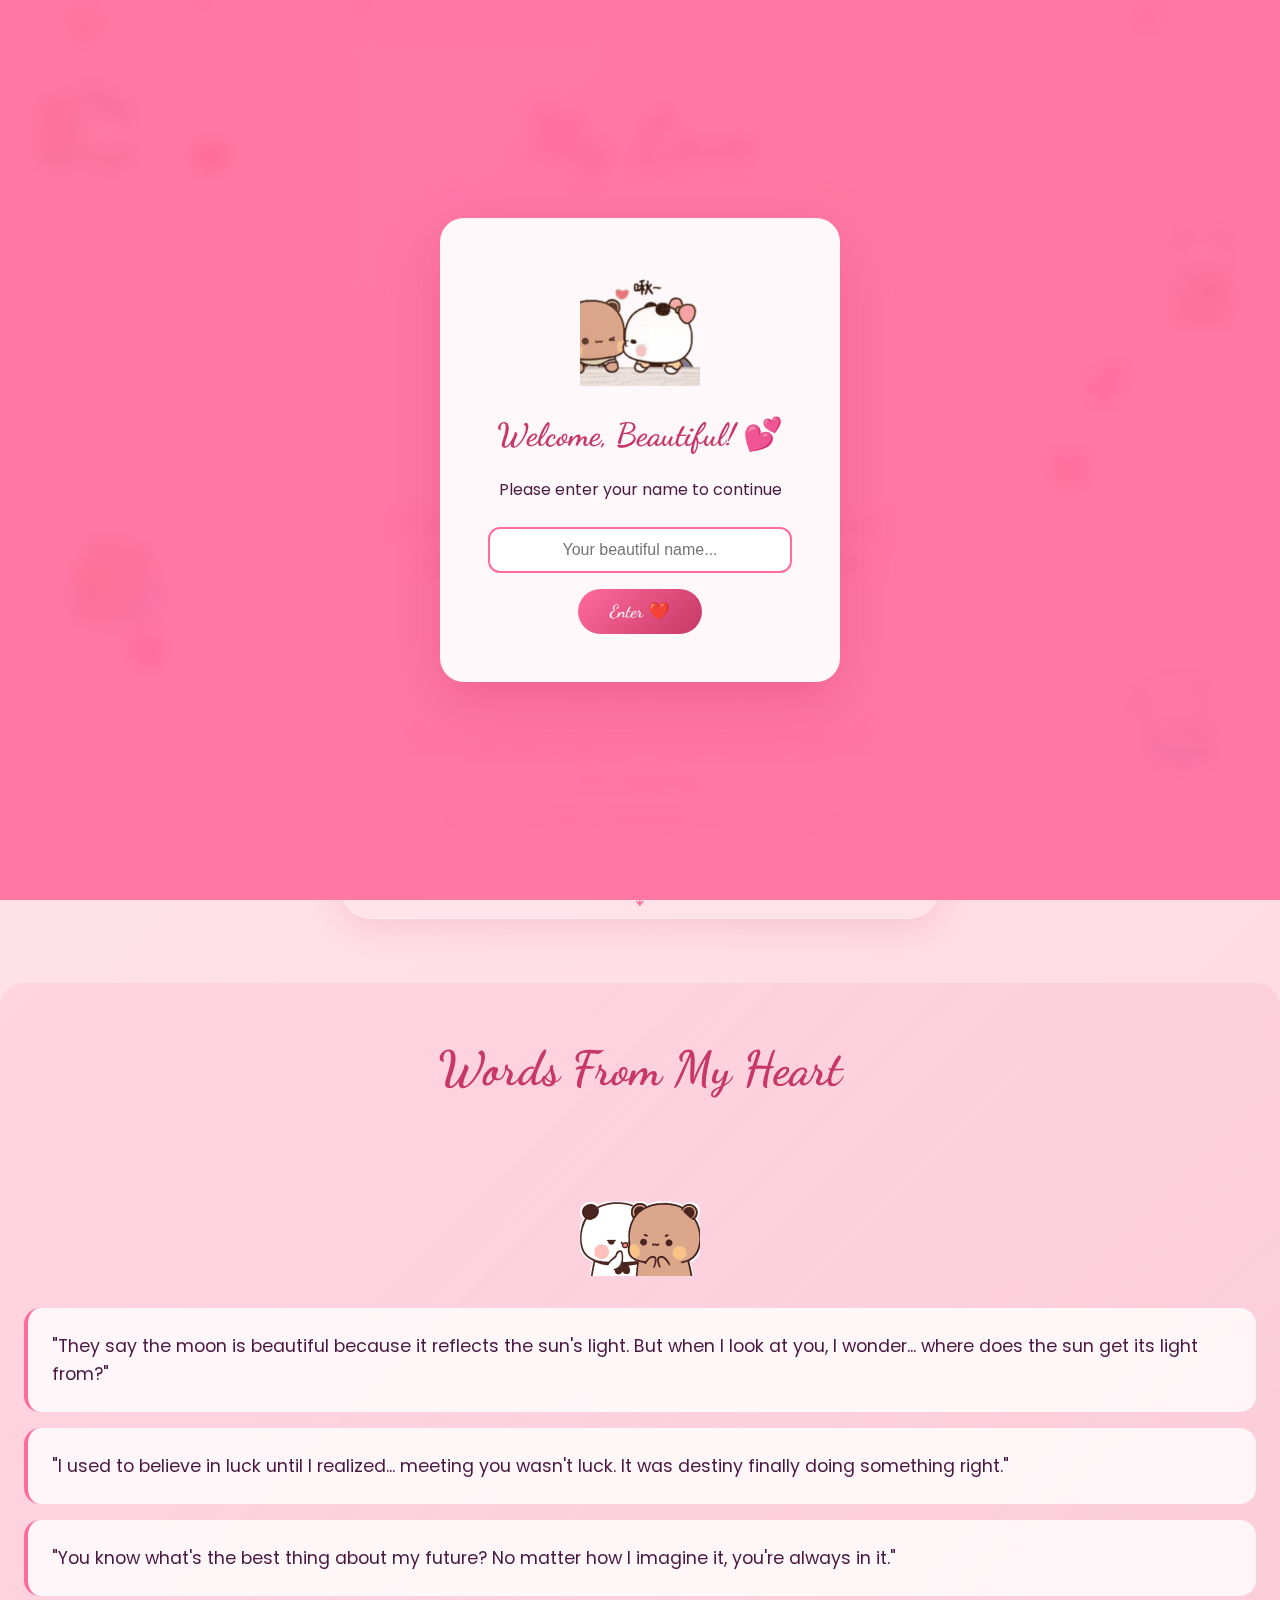
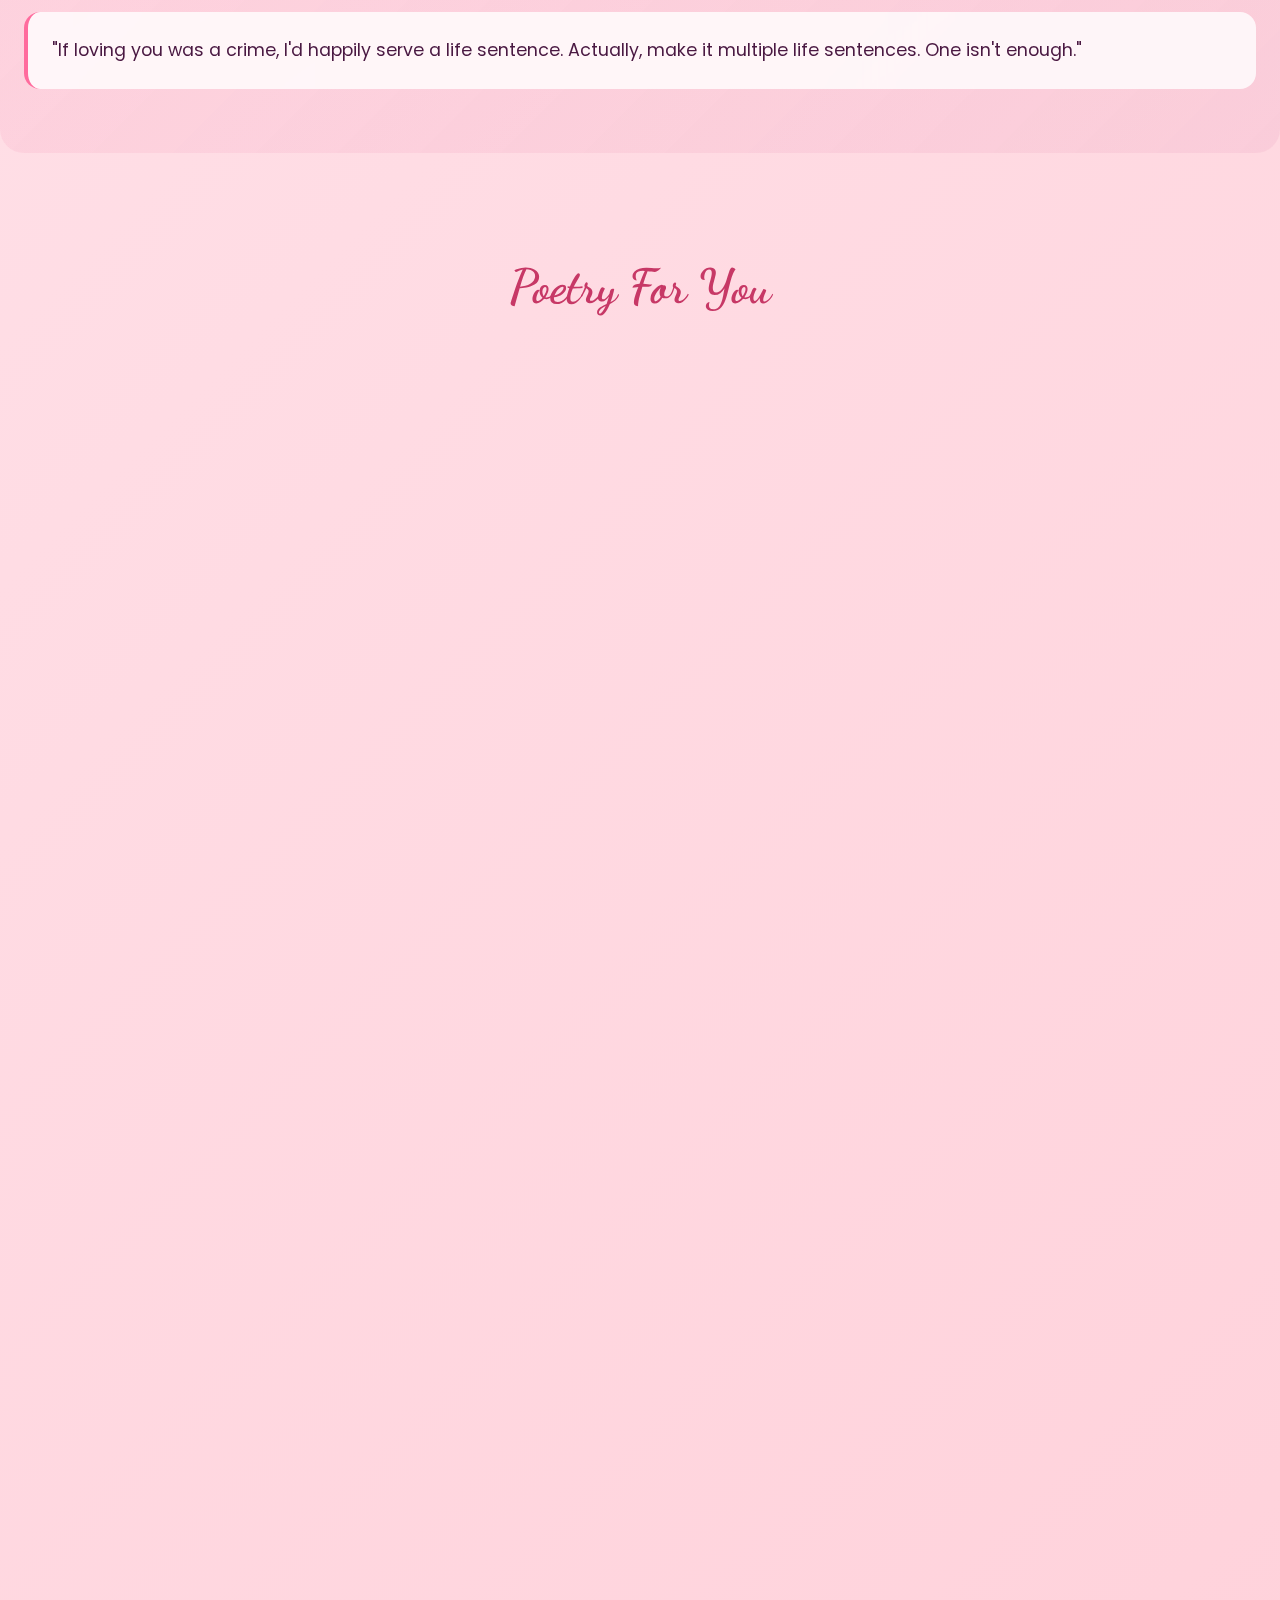
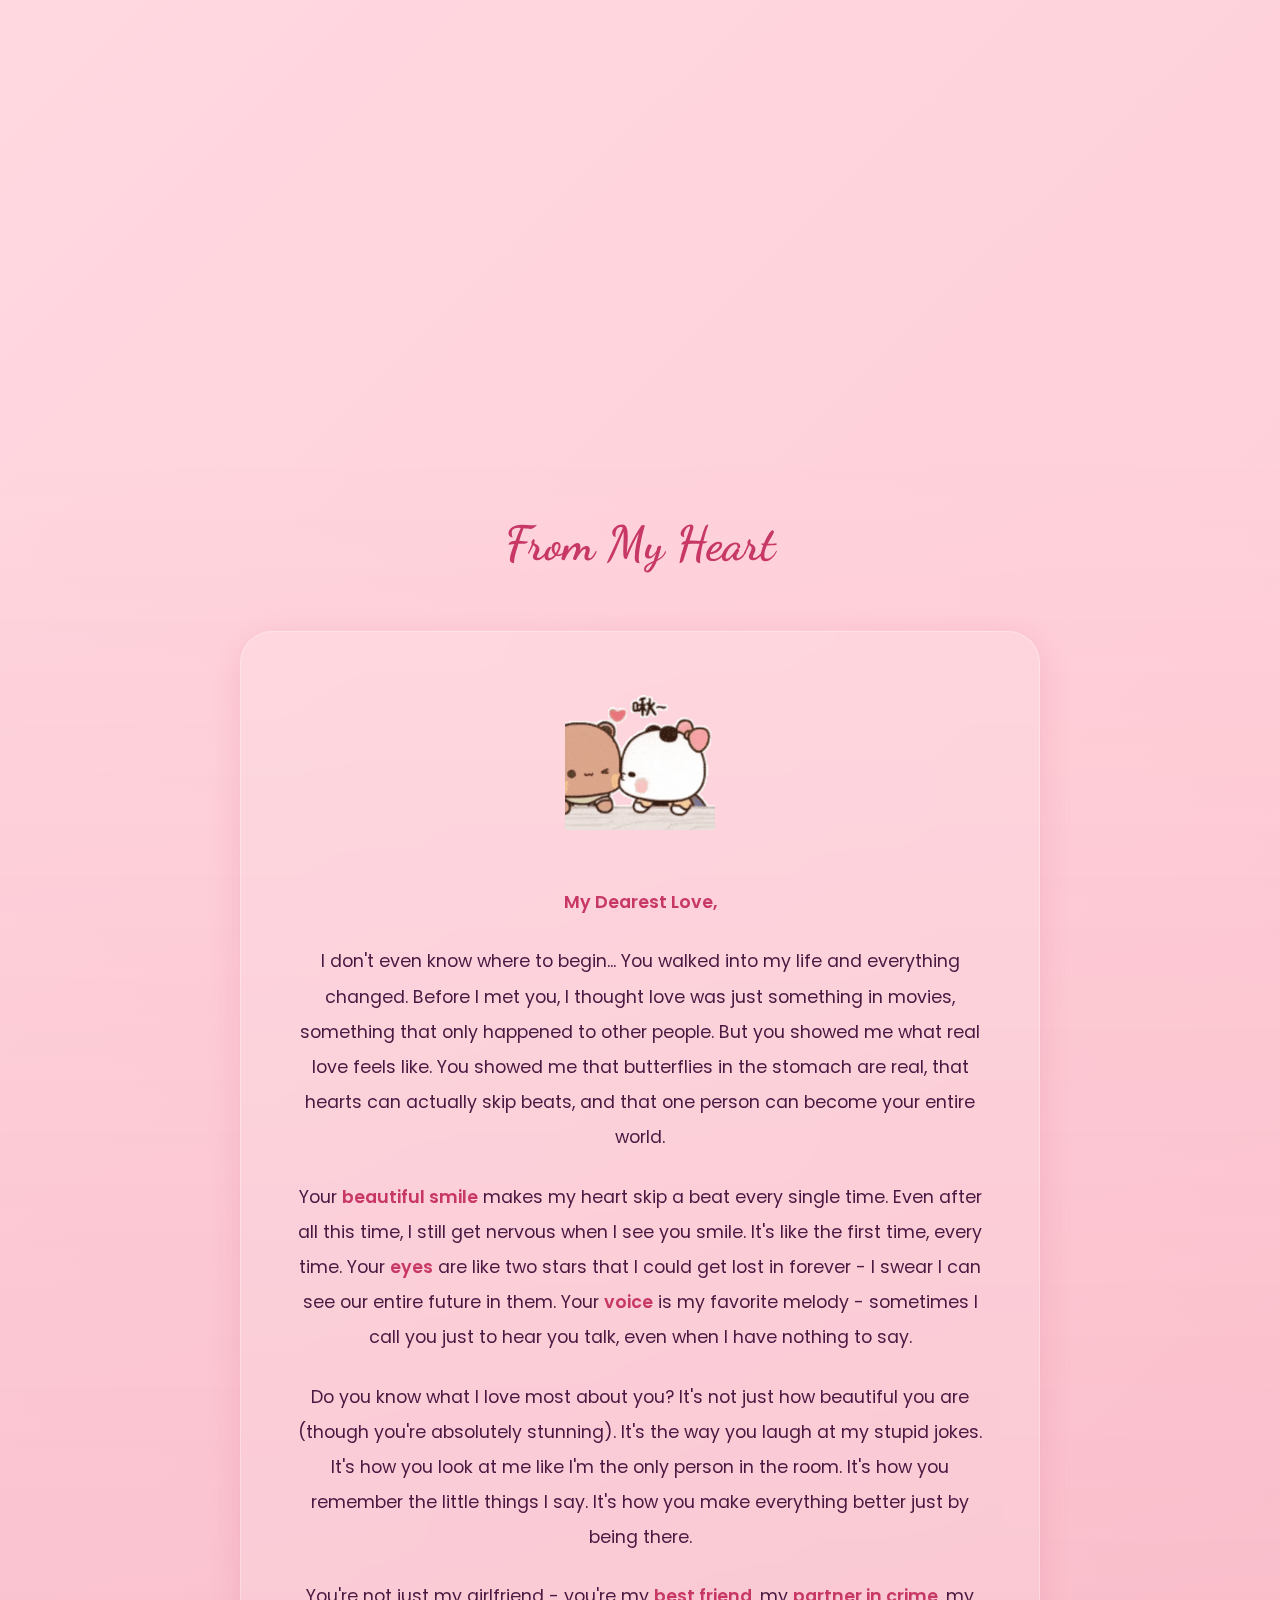
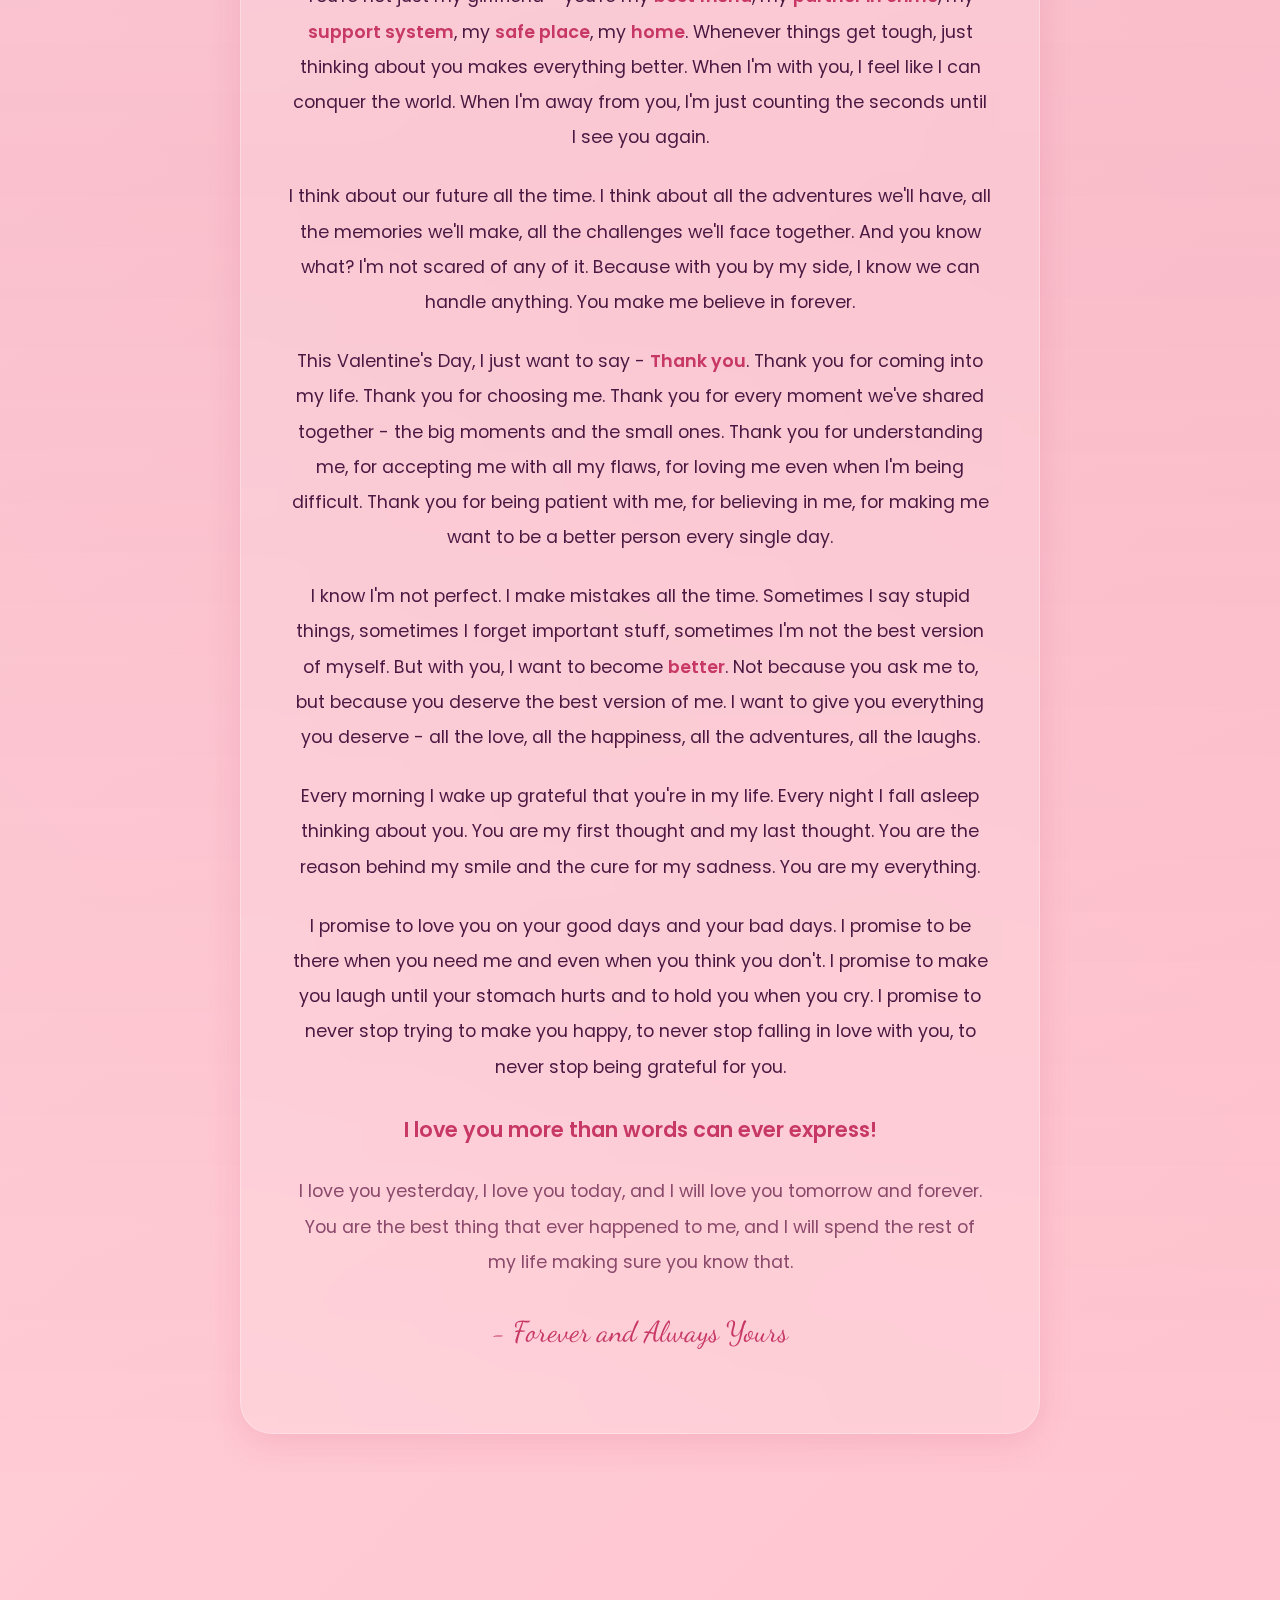
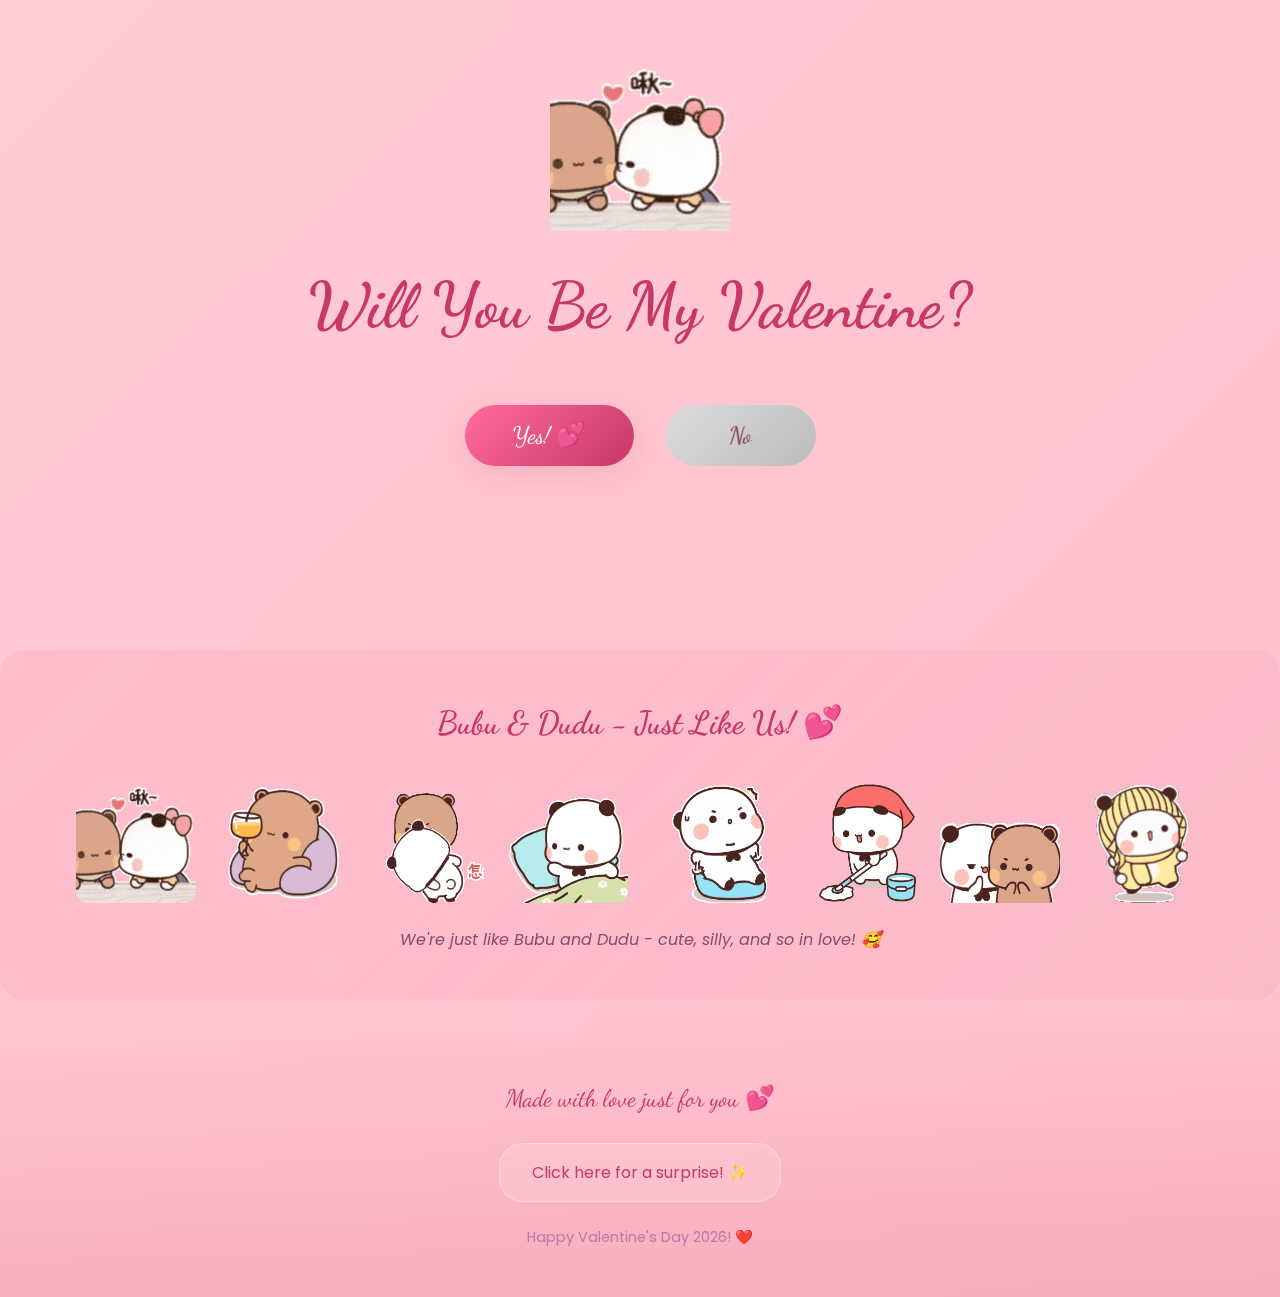
<file: index.html>
<!DOCTYPE html>
<html lang="en">

<head>
    <meta charset="UTF-8">
    <meta name="viewport" content="width=device-width, initial-scale=1.0">
    <meta name="description"
        content="A special Valentine's Day surprise filled with love, poetry, and heartfelt wishes">
    <meta name="theme-color" content="#FF6B9D">
    <title>My Valentine</title>

    <!-- Fonts -->
    <link rel="preconnect" href="https://fonts.googleapis.com">
    <link rel="preconnect" href="https://fonts.gstatic.com" crossorigin>
    <link
        href="https://fonts.googleapis.com/css2?family=Dancing+Script:wght@400;500;600;700&family=Poppins:wght@300;400;500;600&display=swap"
        rel="stylesheet">

    <!-- Styles -->
    <link rel="stylesheet" href="css/style.css">

    <style>
        /* Extra animations */
        .sparkle {
            position: fixed;
            width: 10px;
            height: 10px;
            background: radial-gradient(circle, #FFD700 0%, transparent 70%);
            border-radius: 50%;
            animation: sparkleAnim 2s infinite;
            pointer-events: none;
            z-index: 1000;
        }

        @keyframes sparkleAnim {

            0%,
            100% {
                opacity: 0;
                transform: scale(0);
            }

            50% {
                opacity: 1;
                transform: scale(1);
            }
        }

        .glow-text {
            animation: glowPulse 2s infinite;
        }

        @keyframes glowPulse {

            0%,
            100% {
                text-shadow: 0 0 10px rgba(255, 107, 157, 0.5);
            }

            50% {
                text-shadow: 0 0 30px rgba(255, 107, 157, 0.8), 0 0 60px rgba(199, 56, 102, 0.5);
            }
        }

        .float-animation {
            animation: floatUpDown 3s ease-in-out infinite;
        }

        @keyframes floatUpDown {

            0%,
            100% {
                transform: translateY(0);
            }

            50% {
                transform: translateY(-15px);
            }
        }

        .welcome-poetry {
            font-size: 1.2rem;
            color: #4A1942;
            line-height: 2;
            text-align: center;
            font-style: italic;
            margin: 24px 0;
        }

        .rizz-section {
            background: linear-gradient(135deg, rgba(255, 107, 157, 0.1), rgba(232, 160, 191, 0.2));
            padding: 48px 24px;
            margin: 32px 0;
            border-radius: 24px;
        }

        .rizz-card {
            background: rgba(255, 255, 255, 0.8);
            backdrop-filter: blur(10px);
            padding: 24px;
            border-radius: 16px;
            margin: 16px 0;
            border-left: 4px solid #FF6B9D;
            transition: transform 0.3s, box-shadow 0.3s;
        }

        .rizz-card:hover {
            transform: translateX(10px);
            box-shadow: 0 10px 30px rgba(199, 56, 102, 0.2);
        }

        /* Bubu Dudu sticker styles */
        .bubu-dudu-sticker {
            position: fixed;
            width: 100px;
            height: 100px;
            object-fit: contain;
            z-index: 100;
            pointer-events: none;
        }

        .sticker-1 {
            top: 8%;
            left: 3%;
            animation: bounce1 3s ease-in-out infinite;
        }

        .sticker-2 {
            top: 25%;
            right: 3%;
            animation: bounce2 2.5s ease-in-out infinite;
        }

        .sticker-3 {
            bottom: 30%;
            left: 5%;
            animation: bounce1 3.5s ease-in-out infinite 0.5s;
        }

        .sticker-4 {
            bottom: 15%;
            right: 5%;
            animation: bounce2 2.8s ease-in-out infinite 0.3s;
        }

        @keyframes bounce1 {

            0%,
            100% {
                transform: translateY(0) rotate(-5deg);
            }

            50% {
                transform: translateY(-20px) rotate(5deg);
            }
        }

        @keyframes bounce2 {

            0%,
            100% {
                transform: translateY(0) rotate(5deg);
            }

            50% {
                transform: translateY(-25px) rotate(-5deg);
            }
        }

        /* Floating hearts enhanced */
        .floating-heart {
            position: fixed;
            font-size: 24px;
            color: #FF6B9D;
            pointer-events: none;
            animation: floatHeart 8s linear infinite;
            z-index: 50;
        }

        @keyframes floatHeart {
            0% {
                transform: translateY(100vh) rotate(0deg);
                opacity: 1;
            }

            100% {
                transform: translateY(-100vh) rotate(720deg);
                opacity: 0;
            }
        }

        /* Pulsing hearts */
        .pulse-heart {
            position: fixed;
            font-size: 30px;
            color: #E91E63;
            animation: pulseHeart 1.5s ease-in-out infinite;
            pointer-events: none;
            z-index: 50;
        }

        @keyframes pulseHeart {

            0%,
            100% {
                transform: scale(1);
                opacity: 0.7;
            }

            50% {
                transform: scale(1.3);
                opacity: 1;
            }
        }

        /* Shayari card image */
        .shayari-icon-img {
            width: 100px;
            height: 100px;
            object-fit: contain;
            margin: 0 auto 16px;
            display: block;
            border-radius: 12px;
        }

        /* Big center gif */
        .big-center-gif {
            width: 180px;
            height: 180px;
            object-fit: contain;
            animation: heartbeat 1.5s ease-in-out infinite;
            display: block;
            margin: 0 auto 24px;
        }

        @keyframes heartbeat {

            0%,
            100% {
                transform: scale(1);
            }

            25% {
                transform: scale(1.1);
            }

            50% {
                transform: scale(1);
            }

            75% {
                transform: scale(1.15);
            }
        }

        /* Love meter animation */
        .love-meter {
            width: 200px;
            height: 20px;
            background: rgba(255, 255, 255, 0.3);
            border-radius: 10px;
            overflow: hidden;
            margin: 16px auto;
        }

        .love-meter-fill {
            height: 100%;
            background: linear-gradient(90deg, #FF6B9D, #E91E63, #FF6B9D);
            background-size: 200% 100%;
            animation: loveFill 2s ease-in-out infinite;
            border-radius: 10px;
        }

        @keyframes loveFill {
            0% {
                width: 0%;
                background-position: 0% 50%;
            }

            50% {
                width: 100%;
                background-position: 100% 50%;
            }

            100% {
                width: 100%;
                background-position: 0% 50%;
            }
        }
    </style>
</head>

<body>
    <!-- Floating Hearts Background -->
    <div class="background-container" id="background">
        <div class="floating-hearts" id="hearts-container"></div>
    </div>

    <!-- Bubu Dudu Stickers - LOCAL FILES -->
    <img src="assets/gifs/86953-bubududu-kiss.gif" alt="Bubu Dudu Kiss" class="bubu-dudu-sticker sticker-1">
    <img src="assets/gifs/4393-bearbounce.gif" alt="Bear Bounce" class="bubu-dudu-sticker sticker-2">
    <img src="assets/gifs/10814-bubu-and-dudu-drink-glass.gif" alt="Bubu Dudu Drink"
        class="bubu-dudu-sticker sticker-3">
    <img src="assets/gifs/9976-bubu-lol.gif" alt="Bubu LOL" class="bubu-dudu-sticker sticker-4">

    <!-- Pulsing Hearts -->
    <div class="pulse-heart" style="top: 15%; left: 15%;">❤️</div>
    <div class="pulse-heart" style="top: 40%; right: 12%;">💕</div>
    <div class="pulse-heart" style="bottom: 25%; left: 10%;">💗</div>
    <div class="pulse-heart" style="bottom: 45%; right: 15%;">💖</div>

    <!-- Confetti Container -->
    <div class="confetti-container" id="confetti-container"></div>

    <!-- Main Content -->
    <main class="main-container">

        <!-- Hero Section with Welcome Poetry -->
        <section class="hero-section" id="hero">
            <div class="hero-content">
                <h1 class="hero-title glow-text">My Love</h1>

                <!-- Bubu Dudu Love GIF - LOCAL -->
                <img src="assets/gifs/86953-bubududu-kiss.gif" alt="Bubu Dudu Kiss" class="big-center-gif">

                <!-- Love Meter -->
                <div class="love-meter">
                    <div class="love-meter-fill"></div>
                </div>
                <p style="text-align: center; color: #C73866; font-size: 0.9rem;">Love Level: INFINITE ❤️</p>

                <!-- Welcome Poetry with Rizz -->
                <div class="welcome-poetry">
                    <p>If I had a flower for every time you made me smile,</p>
                    <p>I'd have a garden to walk through for miles and miles.</p>
                    <p>But of all the flowers in this world so wide,</p>
                    <p>You're the only one I want by my side.</p>
                </div>

                <p class="hero-subtitle" style="margin-top: 24px;">
                    Some people search their whole lives for this feeling...<br>
                    I found it the moment I found you.
                </p>
            </div>
            <div class="scroll-indicator">
                <span style="font-size: 2rem;">↓</span>
            </div>
        </section>

        <!-- Rizz Poetry Section -->
        <section class="rizz-section">
            <h2 class="section-title">Words From My Heart</h2>

            <div style="text-align: center; margin-bottom: 24px;">
                <img src="assets/gifs/6192-bubupanda-secret.gif" alt="Bubu Secret" style="width: 120px;">
            </div>

            <div class="rizz-card">
                <p style="font-size: 1.1rem; color: #4A1942;">
                    "They say the moon is beautiful because it reflects the sun's light.
                    But when I look at you, I wonder... where does the sun get its light from?"
                </p>
            </div>

            <div class="rizz-card">
                <p style="font-size: 1.1rem; color: #4A1942;">
                    "I used to believe in luck until I realized... meeting you wasn't luck.
                    It was destiny finally doing something right."
                </p>
            </div>

            <div class="rizz-card">
                <p style="font-size: 1.1rem; color: #4A1942;">
                    "You know what's the best thing about my future?
                    No matter how I imagine it, you're always in it."
                </p>
            </div>

            <div class="rizz-card">
                <p style="font-size: 1.1rem; color: #4A1942;">
                    "If loving you was a crime, I'd happily serve a life sentence.
                    Actually, make it multiple life sentences. One isn't enough."
                </p>
            </div>
        </section>

        <!-- Poetry Section -->
        <section class="shayari-section" id="poetry">
            <h2 class="section-title">Poetry For You</h2>

            <div class="shayari-grid">
                <!-- Eyes Poetry -->
                <article class="shayari-card">
                    <img src="assets/gifs/7561-bubu-peek.png" alt="Bubu Peek" class="shayari-icon-img">
                    <h3 class="shayari-title">Your Eyes</h3>
                    <p class="shayari-text">
                        In your eyes I found my home,<br>
                        A universe where I'm never alone,<br>
                        Stars and galaxies can't compare,<br>
                        To the magic hidden there.
                    </p>
                </article>

                <!-- Smile Poetry -->
                <article class="shayari-card">
                    <img src="assets/gifs/9976-bubu-lol.gif" alt="Bubu LOL" class="shayari-icon-img">
                    <h3 class="shayari-title">Your Smile</h3>
                    <p class="shayari-text">
                        Your smile is my morning sun,<br>
                        My favorite song, the only one,<br>
                        It lights up even darkest days,<br>
                        In a million different ways.
                    </p>
                </article>

                <!-- Beauty Poetry -->
                <article class="shayari-card">
                    <img src="assets/gifs/18713-bubu.gif" alt="Bubu" class="shayari-icon-img">
                    <h3 class="shayari-title">Your Beauty</h3>
                    <p class="shayari-text">
                        Roses blush when you walk by,<br>
                        The moon gets jealous of your light,<br>
                        Nature herself stands in awe,<br>
                        Of the beauty that I saw.
                    </p>
                </article>

                <!-- Love Poetry -->
                <article class="shayari-card">
                    <img src="assets/gifs/86953-bubududu-kiss.gif" alt="Bubu Kiss" class="shayari-icon-img">
                    <h3 class="shayari-title">My Love</h3>
                    <p class="shayari-text">
                        They say love is just a word,<br>
                        Until someone makes it real,<br>
                        You gave meaning to my heart,<br>
                        You're everything I feel.
                    </p>
                </article>

                <!-- Heart Poetry -->
                <article class="shayari-card">
                    <img src="assets/gifs/4699-bubududu-ignore.gif" alt="Bubu Dudu" class="shayari-icon-img">
                    <h3 class="shayari-title">My Heart</h3>
                    <p class="shayari-text">
                        My heart beats only for you,<br>
                        Every rhythm whispers your name,<br>
                        Before you, life was black and white,<br>
                        You brought colors to my frame.
                    </p>
                </article>

                <!-- Forever Poetry -->
                <article class="shayari-card">
                    <img src="assets/gifs/10814-bubu-and-dudu-drink-glass.gif" alt="Bubu Dudu Drink"
                        class="shayari-icon-img">
                    <h3 class="shayari-title">Forever Yours</h3>
                    <p class="shayari-text">
                        Through every storm I'll hold your hand,<br>
                        Through every joy we'll dance and sing,<br>
                        Forever isn't long enough,<br>
                        To give you everything.
                    </p>
                </article>

                <!-- Dreaming Poetry -->
                <article class="shayari-card">
                    <img src="assets/gifs/4694-sleep-bubupanda.gif" alt="Bubu Sleep" class="shayari-icon-img">
                    <h3 class="shayari-title">My Dreams</h3>
                    <p class="shayari-text">
                        Every night I dream of you,<br>
                        And every morning I wake up blessed,<br>
                        Because dreams come true for me,<br>
                        When you're lying on my chest.
                    </p>
                </article>

                <!-- Crazy Poetry -->
                <article class="shayari-card">
                    <img src="assets/gifs/23724-unyel.gif" alt="Unyel" class="shayari-icon-img">
                    <h3 class="shayari-title">Crazy For You</h3>
                    <p class="shayari-text">
                        They say I'm crazy, maybe it's true,<br>
                        But what else can I be when I'm with you?<br>
                        You make my heart do stupid things,<br>
                        Like believe in forever and wedding rings.
                    </p>
                </article>

                <!-- Missing You Poetry -->
                <article class="shayari-card">
                    <img src="assets/gifs/55578-pandasquishy.gif" alt="Panda Squishy" class="shayari-icon-img">
                    <h3 class="shayari-title">Missing You</h3>
                    <p class="shayari-text">
                        Every second away from you,<br>
                        Feels like forever in disguise,<br>
                        I count the moments till I see,<br>
                        That sparkle in your eyes.
                    </p>
                </article>

                <!-- You're Mine Poetry -->
                <article class="shayari-card">
                    <img src="assets/gifs/70798-bearsquish.gif" alt="Bear Squish" class="shayari-icon-img">
                    <h3 class="shayari-title">You're Mine</h3>
                    <p class="shayari-text">
                        In this world of seven billion souls,<br>
                        Somehow my heart found yours,<br>
                        And now I know with certainty,<br>
                        You're the one my heart adores.
                    </p>
                </article>
            </div>
        </section>

        <!-- Extended Wishes Section -->
        <section class="wishes-section" id="wishes">
            <h2 class="section-title">From My Heart</h2>

            <div class="wishes-container">
                <div class="wishes-header" style="text-align: center;">
                    <img src="assets/gifs/86953-bubududu-kiss.gif" alt="Bubu Kiss"
                        style="width: 150px; margin-bottom: 16px;">
                </div>

                <div class="wishes-text">
                    <p>
                        <span class="highlight">My Dearest Love,</span>
                    </p>
                    <p>
                        I don't even know where to begin... You walked into my life and everything changed.
                        Before I met you, I thought love was just something in movies, something that only happened
                        to other people. But you showed me what real love feels like. You showed me that
                        butterflies in the stomach are real, that hearts can actually skip beats, and that
                        one person can become your entire world.
                    </p>
                    <p>
                        Your <span class="highlight">beautiful smile</span> makes my heart skip a beat every single
                        time.
                        Even after all this time, I still get nervous when I see you smile. It's like the first time,
                        every time. Your <span class="highlight">eyes</span> are like two stars that I could get lost in
                        forever -
                        I swear I can see our entire future in them. Your <span class="highlight">voice</span> is my
                        favorite
                        melody - sometimes I call you just to hear you talk, even when I have nothing to say.
                    </p>
                    <p>
                        Do you know what I love most about you? It's not just how beautiful you are (though you're
                        absolutely stunning). It's the way you laugh at my stupid jokes. It's how you look at me
                        like I'm the only person in the room. It's how you remember the little things I say.
                        It's how you make everything better just by being there.
                    </p>
                    <p>
                        You're not just my girlfriend - you're my <span class="highlight">best friend</span>,
                        my <span class="highlight">partner in crime</span>, my <span class="highlight">support
                            system</span>,
                        my <span class="highlight">safe place</span>, my <span class="highlight">home</span>.
                        Whenever things get tough, just thinking about you makes everything better.
                        When I'm with you, I feel like I can conquer the world. When I'm away from you,
                        I'm just counting the seconds until I see you again.
                    </p>
                    <p>
                        I think about our future all the time. I think about all the adventures we'll have,
                        all the memories we'll make, all the challenges we'll face together.
                        And you know what? I'm not scared of any of it. Because with you by my side,
                        I know we can handle anything. You make me believe in forever.
                    </p>
                    <p>
                        This Valentine's Day, I just want to say - <span class="highlight">Thank you</span>.
                        Thank you for coming into my life. Thank you for choosing me. Thank you for every
                        moment we've shared together - the big moments and the small ones. Thank you for
                        understanding me, for accepting me with all my flaws, for loving me even when
                        I'm being difficult. Thank you for being patient with me, for believing in me,
                        for making me want to be a better person every single day.
                    </p>
                    <p>
                        I know I'm not perfect. I make mistakes all the time. Sometimes I say stupid things,
                        sometimes I forget important stuff, sometimes I'm not the best version of myself.
                        But with you, I want to become <span class="highlight">better</span>. Not because you ask
                        me to, but because you deserve the best version of me. I want to give you everything
                        you deserve - all the love, all the happiness, all the adventures, all the laughs.
                    </p>
                    <p>
                        Every morning I wake up grateful that you're in my life. Every night I fall asleep
                        thinking about you. You are my first thought and my last thought. You are the reason
                        behind my smile and the cure for my sadness. You are my everything.
                    </p>
                    <p>
                        I promise to love you on your good days and your bad days. I promise to be there
                        when you need me and even when you think you don't. I promise to make you laugh
                        until your stomach hurts and to hold you when you cry. I promise to never stop
                        trying to make you happy, to never stop falling in love with you, to never stop
                        being grateful for you.
                    </p>
                    <p style="font-size: 1.3rem; margin-top: 24px;">
                        <span class="highlight">I love you more than words can ever express!</span>
                    </p>
                    <p style="font-size: 1.1rem; color: var(--text-secondary); margin-top: 16px;">
                        I love you yesterday, I love you today, and I will love you tomorrow and forever.
                        You are the best thing that ever happened to me, and I will spend the rest of my
                        life making sure you know that.
                    </p>
                    <p
                        style="font-family: var(--font-romantic); font-size: 1.8rem; color: var(--rose-deep); margin-top: 24px;">
                        - Forever and Always Yours
                    </p>
                </div>
            </div>
        </section>

        <!-- Valentine Question Section -->
        <section class="valentine-section" id="valentine">
            <img src="assets/gifs/86953-bubududu-kiss.gif" alt="Bubu Dudu Kiss" class="big-center-gif">
            <h2 class="valentine-question glow-text">Will You Be My Valentine?</h2>

            <div class="button-container">
                <button class="btn btn-yes" id="yes-btn">Yes! 💕</button>
                <button class="btn btn-no" id="no-btn">No</button>
            </div>

            <div id="celebration-message" style="display: none; margin-top: 32px;">
                <p style="font-family: var(--font-romantic); font-size: 2rem; color: var(--rose-deep);">
                    Yayyyy! I knew it! 🎉
                </p>
                <p style="font-size: 1.2rem; color: var(--text-primary); margin-top: 16px;">
                    You're officially my Valentine! ❤️
                </p>
                <div style="display: flex; justify-content: center; gap: 16px; margin-top: 16px; flex-wrap: wrap;">
                    <img src="assets/gifs/9976-bubu-lol.gif" alt="Happy" style="width: 100px;">
                    <img src="assets/gifs/86953-bubududu-kiss.gif" alt="Kiss" style="width: 100px;">
                    <img src="assets/gifs/4393-bearbounce.gif" alt="Bounce" style="width: 100px;">
                    <img src="assets/gifs/7600-christmaspandawink.gif" alt="Wink" style="width: 100px;">
                </div>
            </div>
        </section>

        <!-- Bubu Dudu Collection Section -->
        <section
            style="text-align: center; padding: 48px 16px; background: linear-gradient(135deg, rgba(255, 107, 157, 0.1), rgba(232, 160, 191, 0.2)); margin: 32px 0; border-radius: 24px;">
            <h3
                style="font-family: var(--font-romantic); font-size: 2rem; color: var(--rose-deep); margin-bottom: 24px;">
                Bubu & Dudu - Just Like Us! 💕
            </h3>
            <div style="display: flex; justify-content: center; gap: 24px; flex-wrap: wrap;">
                <img src="assets/gifs/86953-bubududu-kiss.gif" alt="Bubu Dudu 1"
                    style="width: 120px; border-radius: 12px;">
                <img src="assets/gifs/10814-bubu-and-dudu-drink-glass.gif" alt="Bubu Dudu 2"
                    style="width: 120px; border-radius: 12px;">
                <img src="assets/gifs/4699-bubududu-ignore.gif" alt="Bubu Dudu 3"
                    style="width: 120px; border-radius: 12px;">
                <img src="assets/gifs/4694-sleep-bubupanda.gif" alt="Bubu Dudu 4"
                    style="width: 120px; border-radius: 12px;">
                <img src="assets/gifs/9976-bubu-lol.gif" alt="Bubu Dudu 5" style="width: 120px; border-radius: 12px;">
                <img src="assets/gifs/7425-cleaning-bubupanda.gif" alt="Bubu Dudu 6"
                    style="width: 120px; border-radius: 12px;">
                <img src="assets/gifs/6192-bubupanda-secret.gif" alt="Bubu Dudu 7"
                    style="width: 120px; border-radius: 12px;">
                <img src="assets/gifs/4178-bubuwinterhopyellow.gif" alt="Bubu Dudu 8"
                    style="width: 120px; border-radius: 12px;">
            </div>
            <p style="margin-top: 24px; color: var(--text-secondary); font-style: italic;">
                We're just like Bubu and Dudu - cute, silly, and so in love! 🥰
            </p>
        </section>

        <!-- Footer -->
        <footer class="footer">
            <p class="footer-text">Made with love just for you 💕</p>
            <a href="click.html" class="secret-link">
                Click here for a surprise! ✨
            </a>
            <p style="margin-top: 24px; font-size: 0.9rem; color: var(--text-muted);">
                Happy Valentine's Day 2026! ❤️
            </p>
        </footer>
    </main>

    <script src="js/main.js"></script>

    <!-- Enhanced animations script -->
    <script>
        // Create sparkles
        function createSparkle() {
            const sparkle = document.createElement('div');
            sparkle.className = 'sparkle';
            sparkle.style.left = Math.random() * 100 + '%';
            sparkle.style.top = Math.random() * 100 + '%';
            sparkle.style.animationDelay = Math.random() * 2 + 's';
            document.body.appendChild(sparkle);
            setTimeout(() => sparkle.remove(), 4000);
        }
        setInterval(createSparkle, 300);

        // Create floating hearts
        function createFloatingHeart() {
            const heart = document.createElement('div');
            heart.className = 'floating-heart';
            const hearts = ['❤️', '💕', '💗', '💖', '💝', '💘', '💓'];
            heart.textContent = hearts[Math.floor(Math.random() * hearts.length)];
            heart.style.left = Math.random() * 100 + '%';
            heart.style.fontSize = (Math.random() * 20 + 15) + 'px';
            heart.style.animationDuration = (Math.random() * 5 + 6) + 's';
            document.body.appendChild(heart);
            setTimeout(() => heart.remove(), 12000);
        }
        setInterval(createFloatingHeart, 800);

        // Initial burst of hearts
        for (let i = 0; i < 15; i++) {
            setTimeout(createFloatingHeart, i * 200);
        }
    </script>
</body>

</html>
</file>
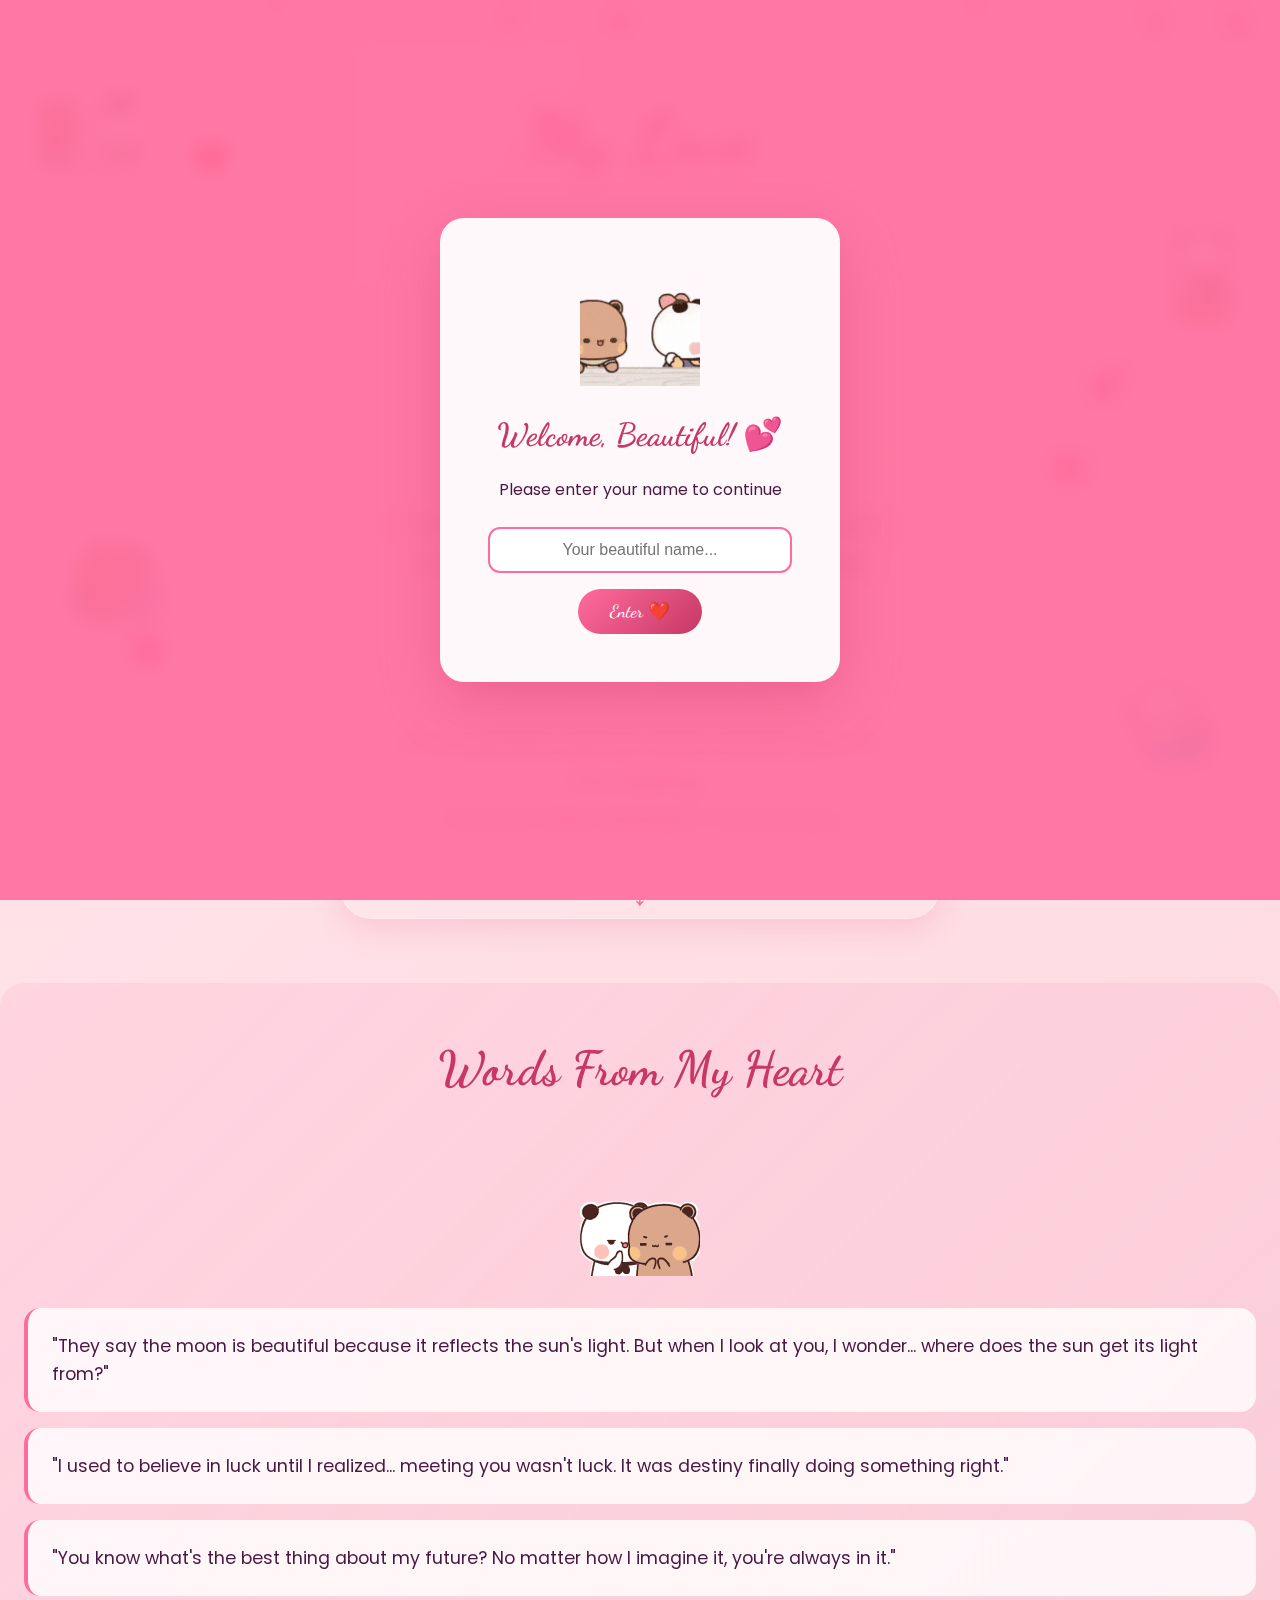
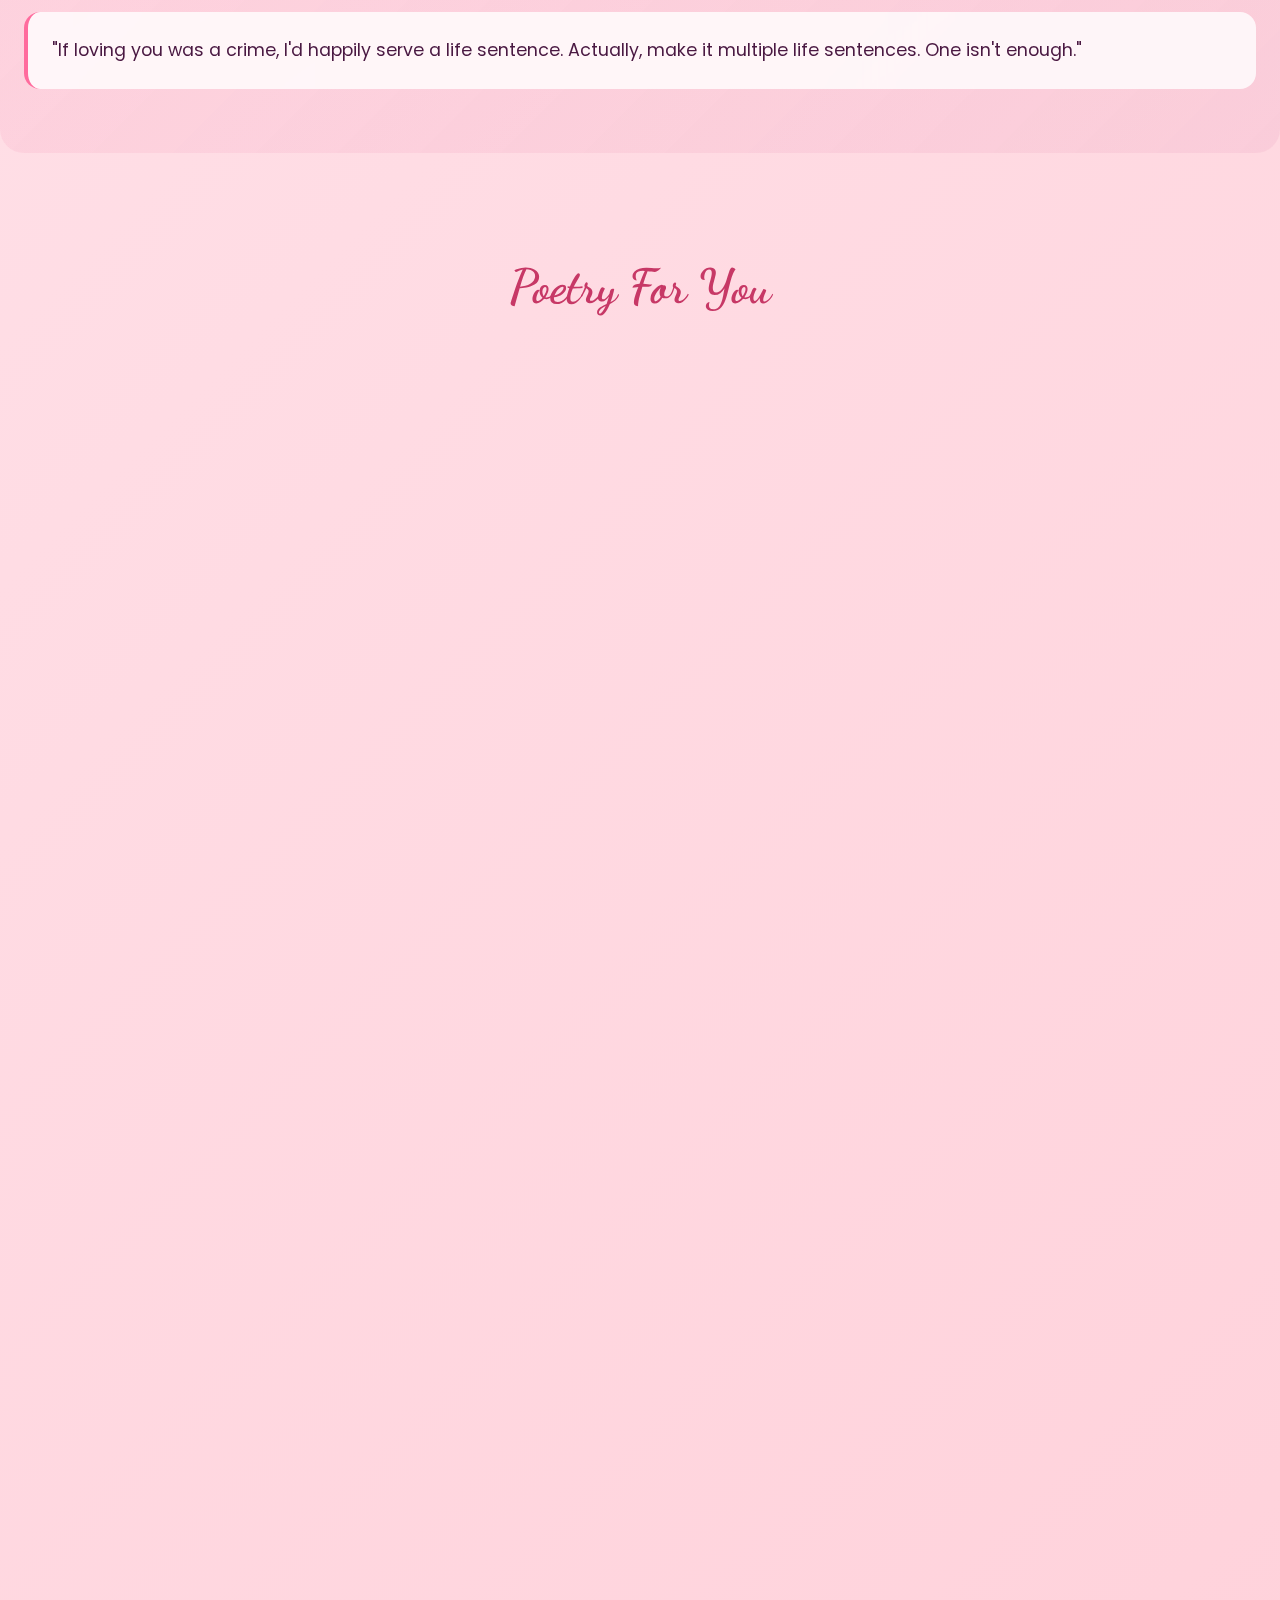
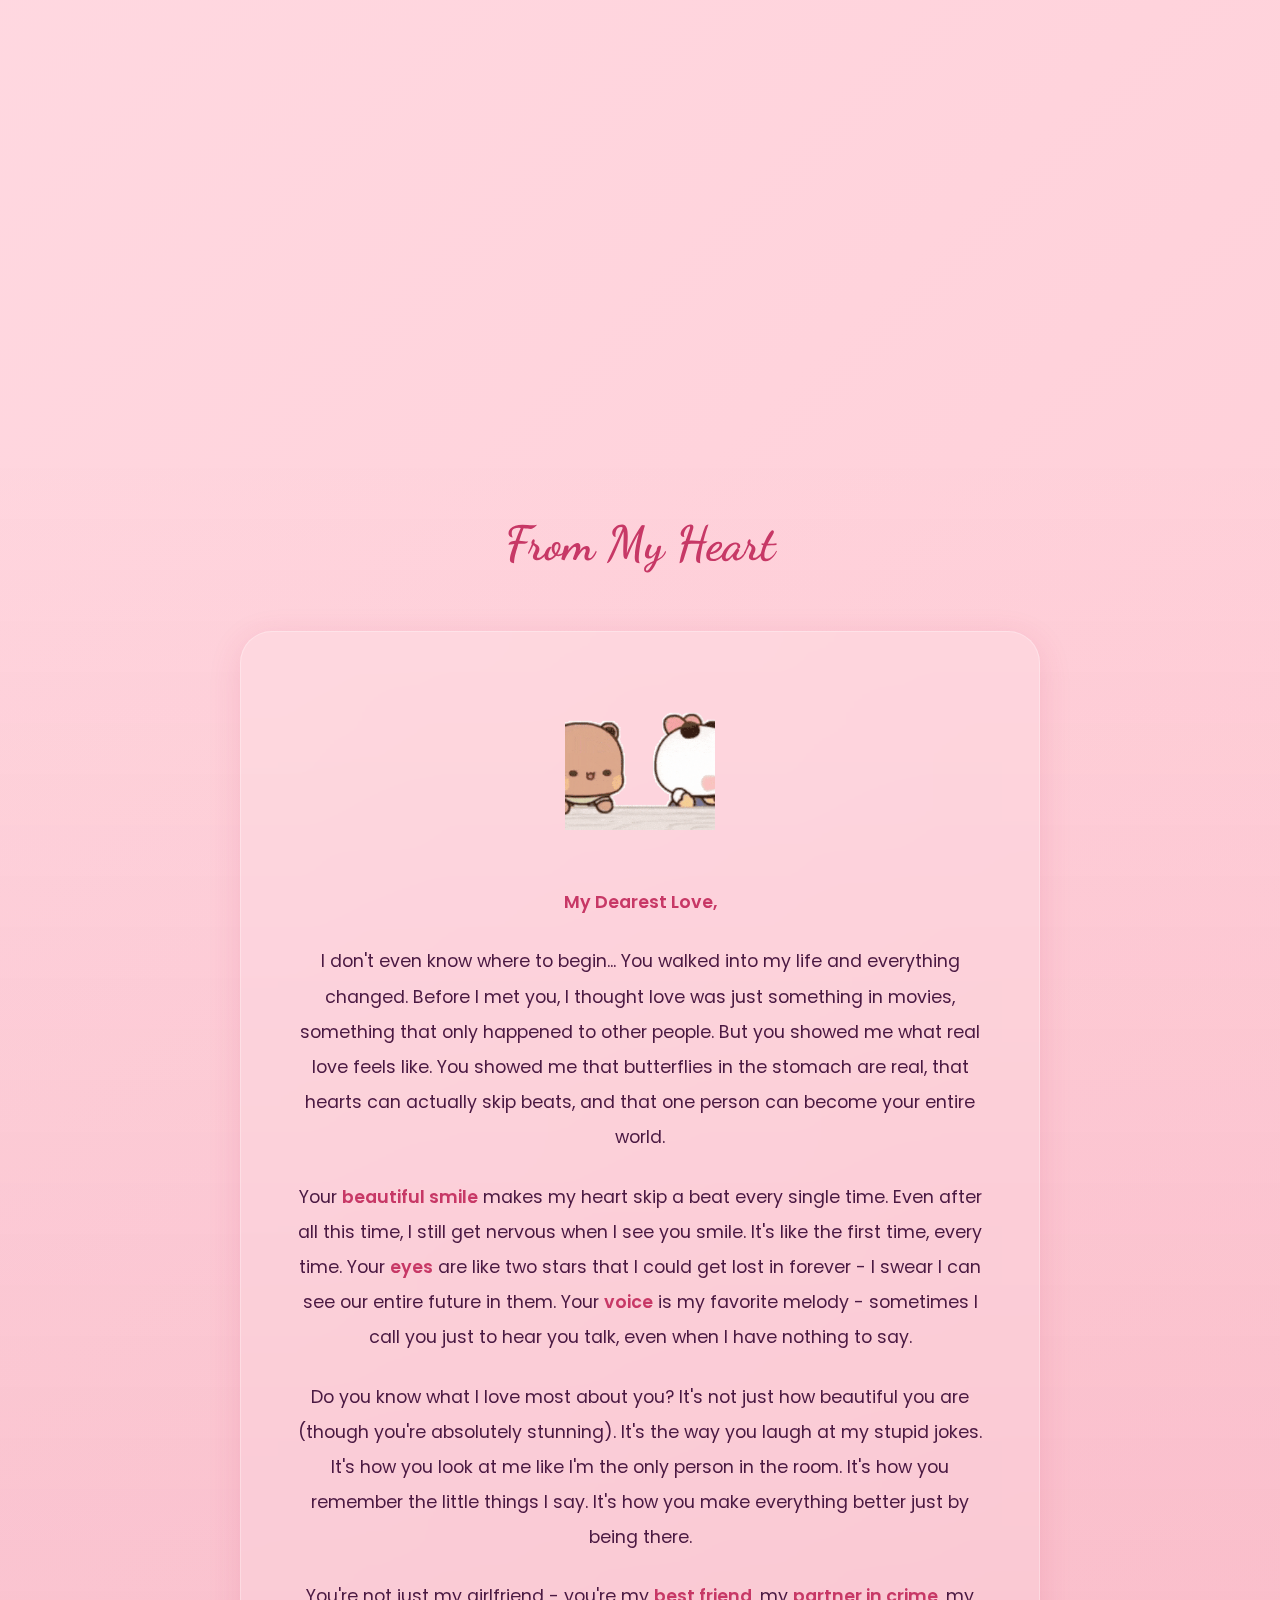
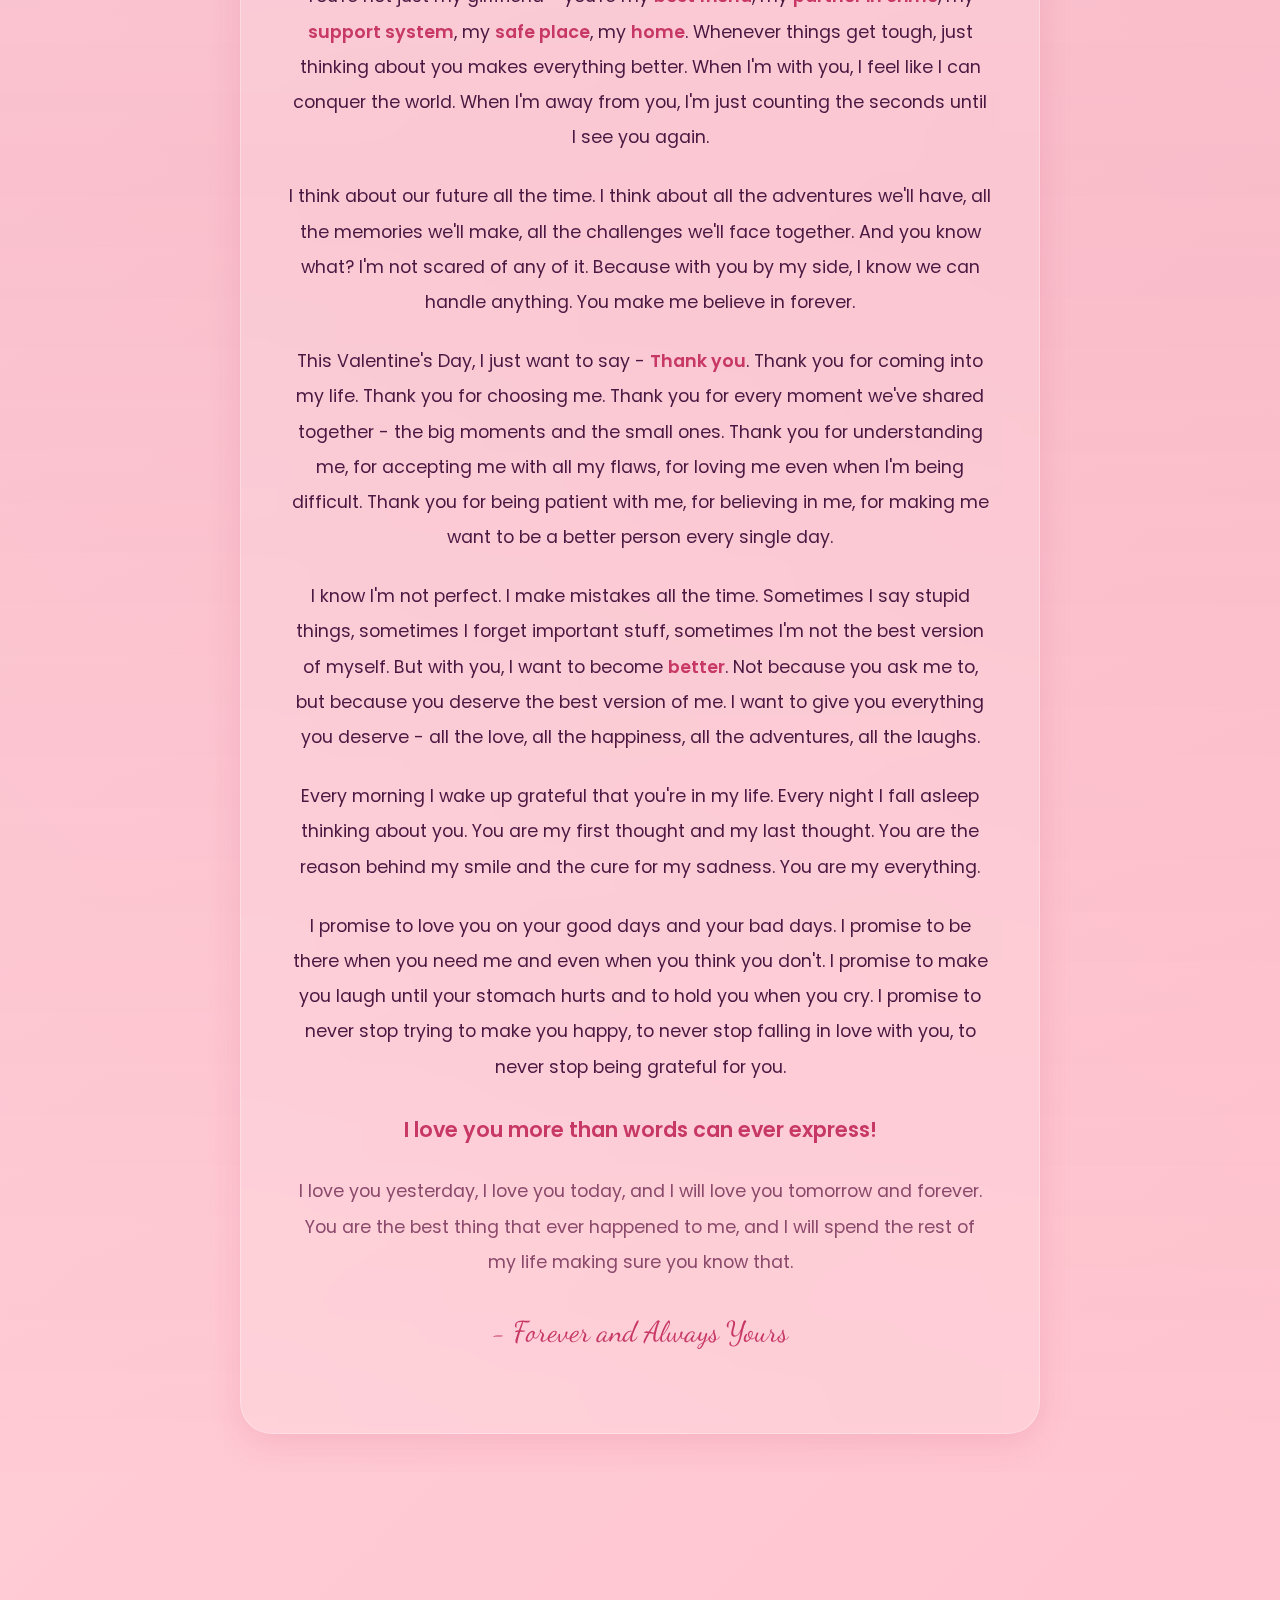
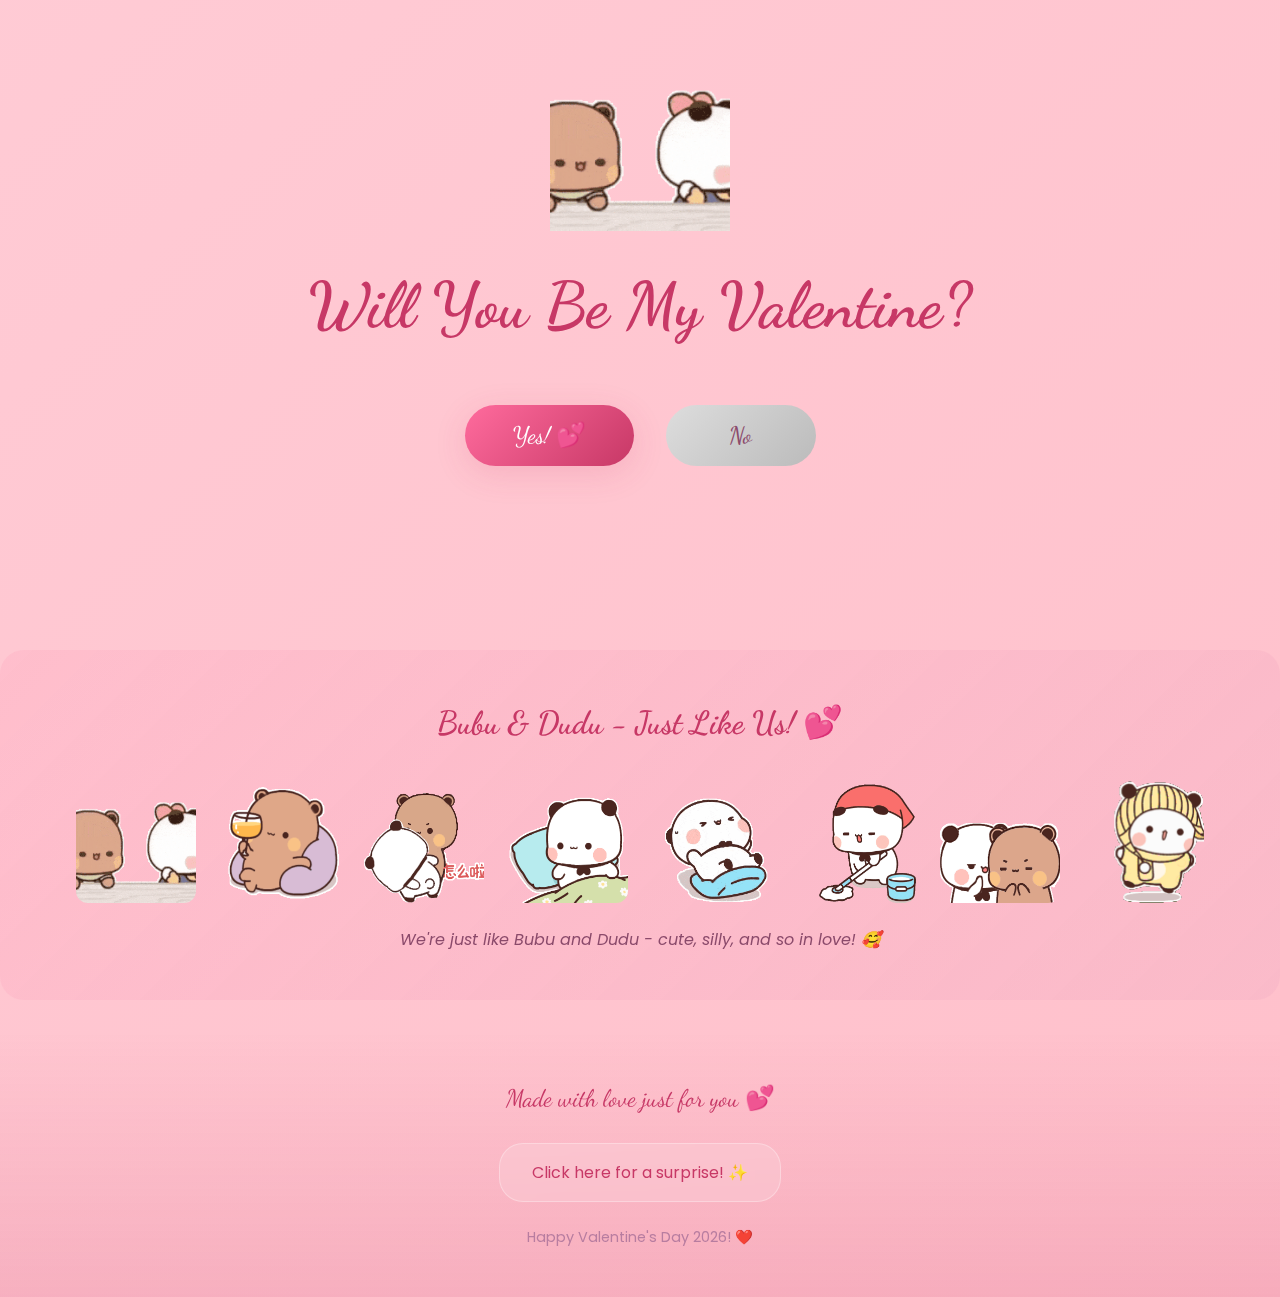
<file: click.html>
<!DOCTYPE html>
<html lang="en">

<head>
    <meta charset="UTF-8">
    <meta name="viewport" content="width=device-width, initial-scale=1.0">
    <meta name="description" content="Fun questions to test how well you know us!">
    <meta name="theme-color" content="#FF6B9D">
    <title>Secret Questions 💕</title>

    <!-- Fonts -->
    <link rel="preconnect" href="https://fonts.googleapis.com">
    <link rel="preconnect" href="https://fonts.gstatic.com" crossorigin>
    <link
        href="https://fonts.googleapis.com/css2?family=Dancing+Script:wght@400;500;600;700&family=Poppins:wght@300;400;500;600&display=swap"
        rel="stylesheet">

    <!-- Styles -->
    <link rel="stylesheet" href="css/style.css">

    <style>
        .floating-heart {
            position: fixed;
            font-size: 24px;
            color: #FF6B9D;
            pointer-events: none;
            animation: floatHeart 8s linear infinite;
            z-index: 50;
        }

        @keyframes floatHeart {
            0% {
                transform: translateY(100vh) rotate(0deg);
                opacity: 1;
            }

            100% {
                transform: translateY(-100vh) rotate(720deg);
                opacity: 0;
            }
        }
    </style>
</head>

<body>
    <!-- Floating Hearts Background -->
    <div class="background-container" id="background">
        <div class="floating-hearts" id="hearts-container"></div>
    </div>

    <!-- Bubu Dudu Stickers - LOCAL -->
    <img src="assets/gifs/86953-bubududu-kiss.gif" alt="Bubu Dudu" class="cat-sticker cat-1"
        style="width: 80px; height: 80px;">
    <img src="assets/gifs/9976-bubu-lol.gif" alt="Bubu LOL" class="cat-sticker cat-3"
        style="width: 80px; height: 80px;">

    <!-- Confetti Container -->
    <div class="confetti-container" id="confetti-container"></div>

    <!-- Main Content -->
    <main class="questions-container">

        <!-- Progress Bar -->
        <div class="progress-bar" style="max-width: 500px; width: 100%; margin-bottom: 24px;">
            <div class="progress-fill" id="progress-fill" style="width: 0%;"></div>
        </div>

        <!-- Question Card -->
        <div class="question-card" id="question-card">
            <!-- Questions will be dynamically inserted here -->
        </div>

        <!-- Results Container (Hidden Initially) -->
        <div class="question-card results-container" id="results-container" style="display: none;">
            <!-- Results will be shown here -->
        </div>

    </main>

    <script src="js/questions.js"></script>

    <!-- Floating hearts script -->
    <script>
        function createFloatingHeart() {
            const heart = document.createElement('div');
            heart.className = 'floating-heart';
            const hearts = ['❤️', '💕', '💗', '💖', '💝'];
            heart.textContent = hearts[Math.floor(Math.random() * hearts.length)];
            heart.style.left = Math.random() * 100 + '%';
            heart.style.fontSize = (Math.random() * 15 + 15) + 'px';
            heart.style.animationDuration = (Math.random() * 4 + 5) + 's';
            document.body.appendChild(heart);
            setTimeout(() => heart.remove(), 10000);
        }
        setInterval(createFloatingHeart, 1000);
        for (let i = 0; i < 10; i++) setTimeout(createFloatingHeart, i * 200);
    </script>
</body>

</html>
</file>
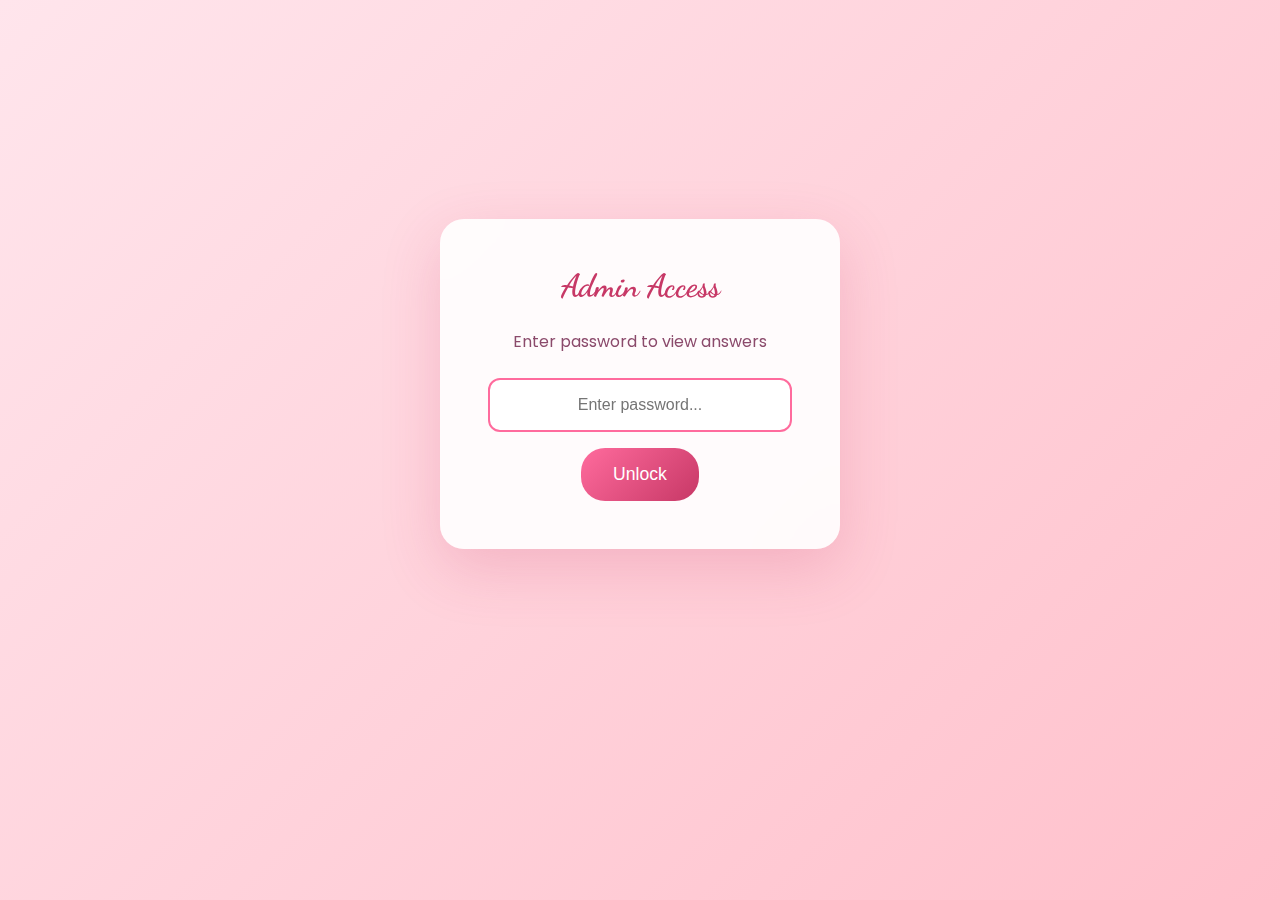
<file: reveal-ans.html>
<!DOCTYPE html>
<html lang="en">

<head>
    <meta charset="UTF-8">
    <meta name="viewport" content="width=device-width, initial-scale=1.0">
    <meta name="robots" content="noindex, nofollow">
    <title>Reveal Answers</title>

    <!-- Fonts -->
    <link rel="preconnect" href="https://fonts.googleapis.com">
    <link rel="preconnect" href="https://fonts.gstatic.com" crossorigin>
    <link
        href="https://fonts.googleapis.com/css2?family=Dancing+Script:wght@400;500;600;700&family=Poppins:wght@300;400;500;600&display=swap"
        rel="stylesheet">

    <style>
        :root {
            --pink-soft: #FF6B9D;
            --pink-light: #FFB6C1;
            --rose-deep: #C73866;
            --text-primary: #4A1942;
            --text-secondary: #8B4A6B;
        }

        * {
            box-sizing: border-box;
            margin: 0;
            padding: 0;
        }

        body {
            font-family: 'Poppins', sans-serif;
            background: linear-gradient(135deg, #FFE5EC 0%, #FFC0CB 100%);
            min-height: 100vh;
            padding: 24px;
        }

        .container {
            max-width: 800px;
            margin: 0 auto;
        }

        /* Password Screen */
        .password-screen {
            min-height: 80vh;
            display: flex;
            justify-content: center;
            align-items: center;
        }

        .password-card {
            background: rgba(255, 255, 255, 0.9);
            backdrop-filter: blur(20px);
            padding: 48px;
            border-radius: 24px;
            text-align: center;
            box-shadow: 0 20px 60px rgba(199, 56, 102, 0.2);
            max-width: 400px;
            width: 100%;
        }

        .password-card h1 {
            font-family: 'Dancing Script', cursive;
            font-size: 2rem;
            color: var(--rose-deep);
            margin-bottom: 24px;
        }

        .password-input {
            width: 100%;
            padding: 16px;
            border: 2px solid var(--pink-soft);
            border-radius: 12px;
            font-size: 1rem;
            text-align: center;
            outline: none;
            margin-bottom: 16px;
        }

        .password-input:focus {
            border-color: var(--rose-deep);
            box-shadow: 0 0 10px rgba(199, 56, 102, 0.3);
        }

        .submit-btn {
            background: linear-gradient(135deg, var(--pink-soft), var(--rose-deep));
            color: white;
            border: none;
            padding: 16px 32px;
            border-radius: 24px;
            font-size: 1.1rem;
            cursor: pointer;
            transition: transform 0.3s;
        }

        .submit-btn:hover {
            transform: scale(1.05);
        }

        .error-msg {
            color: #E91E63;
            margin-top: 16px;
            display: none;
        }

        /* Answers Screen */
        .answers-screen {
            display: none;
        }

        .header {
            text-align: center;
            margin-bottom: 32px;
        }

        .header h1 {
            font-family: 'Dancing Script', cursive;
            font-size: 2.5rem;
            color: var(--rose-deep);
            margin-bottom: 8px;
        }

        .header p {
            color: var(--text-secondary);
        }

        .user-card {
            background: rgba(255, 255, 255, 0.9);
            backdrop-filter: blur(20px);
            padding: 24px;
            border-radius: 16px;
            margin-bottom: 24px;
            box-shadow: 0 8px 32px rgba(199, 56, 102, 0.15);
        }

        .user-header {
            display: flex;
            justify-content: space-between;
            align-items: center;
            margin-bottom: 16px;
            padding-bottom: 16px;
            border-bottom: 2px solid var(--pink-light);
        }

        .user-name {
            font-size: 1.5rem;
            font-weight: 600;
            color: var(--rose-deep);
        }

        .user-time {
            font-size: 0.85rem;
            color: var(--text-secondary);
        }

        .answer-item {
            padding: 12px 0;
            border-bottom: 1px solid rgba(199, 56, 102, 0.1);
        }

        .answer-item:last-child {
            border-bottom: none;
        }

        .question-text {
            font-weight: 500;
            color: var(--text-primary);
            margin-bottom: 4px;
        }

        .answer-text {
            color: var(--rose-deep);
            font-size: 1.1rem;
        }

        .no-data {
            text-align: center;
            padding: 48px;
            color: var(--text-secondary);
        }

        .clear-btn {
            background: #ff4444;
            color: white;
            border: none;
            padding: 12px 24px;
            border-radius: 12px;
            cursor: pointer;
            margin-top: 24px;
        }

        .back-link {
            display: inline-block;
            color: var(--pink-soft);
            text-decoration: none;
            margin-top: 24px;
        }

        @media (prefers-reduced-motion: reduce) {
            * {
                animation: none !important;
                transition: none !important;
            }
        }
    </style>
</head>

<body>
    <div class="container">
        <!-- Password Screen -->
        <div class="password-screen" id="password-screen">
            <div class="password-card">
                <h1>Admin Access</h1>
                <p style="color: var(--text-secondary); margin-bottom: 24px;">Enter password to view answers</p>
                <input type="password" class="password-input" id="password-input" placeholder="Enter password...">
                <br>
                <button class="submit-btn" id="submit-password">Unlock</button>
                <p class="error-msg" id="error-msg">Incorrect password!</p>
            </div>
        </div>

        <!-- Answers Screen -->
        <div class="answers-screen" id="answers-screen">
            <div class="header">
                <h1>All Answers</h1>
                <p>View all submitted answers by users</p>
            </div>

            <div id="answers-container">
                <!-- Answers will be loaded here -->
            </div>

            <div style="text-align: center;">
                <button class="clear-btn" id="clear-data">Clear All Data</button>
                <br>
                <a href="index.html" class="back-link">Back to Main Page</a>
            </div>
        </div>
    </div>

    <script>
        const CORRECT_PASSWORD = 'GY@N2026$';

        document.addEventListener('DOMContentLoaded', function () {
            const passwordInput = document.getElementById('password-input');
            const submitBtn = document.getElementById('submit-password');
            const errorMsg = document.getElementById('error-msg');
            const passwordScreen = document.getElementById('password-screen');
            const answersScreen = document.getElementById('answers-screen');

            // Check if already authenticated in session
            if (sessionStorage.getItem('reveal_authenticated') === 'true') {
                showAnswers();
            }

            submitBtn.addEventListener('click', checkPassword);
            passwordInput.addEventListener('keypress', function (e) {
                if (e.key === 'Enter') checkPassword();
            });

            function checkPassword() {
                const entered = passwordInput.value;

                if (entered === CORRECT_PASSWORD) {
                    sessionStorage.setItem('reveal_authenticated', 'true');
                    showAnswers();
                } else {
                    errorMsg.style.display = 'block';
                    passwordInput.style.borderColor = '#E91E63';
                    passwordInput.value = '';

                    setTimeout(() => {
                        errorMsg.style.display = 'none';
                        passwordInput.style.borderColor = '#FF6B9D';
                    }, 2000);
                }
            }

            function showAnswers() {
                passwordScreen.style.display = 'none';
                answersScreen.style.display = 'block';
                loadAnswers();
            }

            function loadAnswers() {
                const container = document.getElementById('answers-container');
                const allAnswers = JSON.parse(localStorage.getItem('valentine_all_answers') || '{}');

                if (Object.keys(allAnswers).length === 0) {
                    container.innerHTML = `
                        <div class="no-data">
                            <p>No answers submitted yet!</p>
                        </div>
                    `;
                    return;
                }

                let html = '';

                for (const userName in allAnswers) {
                    const userData = allAnswers[userName];
                    const timestamp = new Date(userData.lastUpdated || userData.timestamp).toLocaleString();

                    html += `
                        <div class="user-card">
                            <div class="user-header">
                                <span class="user-name">${userData.name}</span>
                                <span class="user-time">${timestamp}</span>
                            </div>
                    `;

                    if (userData.answers) {
                        for (const qId in userData.answers) {
                            const answer = userData.answers[qId];

                            if (typeof answer === 'object') {
                                html += `
                                    <div class="answer-item">
                                        <div class="question-text">${answer.question}</div>
                                        <div class="answer-text">${answer.answer}</div>
                                    </div>
                                `;
                            } else {
                                html += `
                                    <div class="answer-item">
                                        <div class="question-text">${qId}</div>
                                        <div class="answer-text">${answer}</div>
                                    </div>
                                `;
                            }
                        }
                    }

                    html += '</div>';
                }

                container.innerHTML = html;
            }

            // Clear data button
            document.getElementById('clear-data').addEventListener('click', function () {
                if (confirm('Are you sure you want to clear all data? This cannot be undone!')) {
                    localStorage.removeItem('valentine_all_answers');
                    localStorage.removeItem('valentine_quiz_answers');
                    loadAnswers();
                    alert('All data cleared!');
                }
            });
        });
    </script>
</body>

</html>
</file>
<file: css/style.css>
/* ============================================
   💕 Valentine's Day Website - Style System
   Ultra Romantic Pink Theme with Glassmorphism
   ============================================ */

/* CSS Variables - Pink Theme */
:root {
  /* Primary Colors */
  --pink-soft: #FF6B9D;
  --pink-light: #FFB6C1;
  --pink-medium: #FF85A2;
  --pink-deep: #E91E63;
  --rose-gold: #E8A0BF;
  --rose-deep: #C73866;

  /* Backgrounds */
  --bg-gradient-start: #FFE5EC;
  --bg-gradient-end: #FFC0CB;
  --bg-dark-pink: #2D1F2B;

  /* Text Colors */
  --text-primary: #4A1942;
  --text-secondary: #8B4A6B;
  --text-light: #FFFFFF;
  --text-muted: #B87DA0;

  /* Glassmorphism */
  --glass-bg: rgba(255, 255, 255, 0.15);
  --glass-border: rgba(255, 255, 255, 0.3);
  --glass-shadow: rgba(233, 30, 99, 0.2);

  /* Shadows */
  --shadow-soft: 0 8px 32px rgba(199, 56, 102, 0.15);
  --shadow-glow: 0 0 40px rgba(255, 107, 157, 0.4);

  /* Spacing (8px grid) */
  --space-xs: 8px;
  --space-sm: 16px;
  --space-md: 24px;
  --space-lg: 32px;
  --space-xl: 48px;
  --space-xxl: 64px;

  /* Border Radius */
  --radius-sm: 8px;
  --radius-md: 16px;
  --radius-lg: 24px;
  --radius-xl: 32px;
  --radius-full: 50%;

  /* Transitions */
  --transition-fast: 0.2s ease;
  --transition-medium: 0.4s ease;
  --transition-slow: 0.6s ease;

  /* Fonts */
  --font-romantic: 'Dancing Script', cursive;
  --font-body: 'Poppins', sans-serif;
  --font-hindi: 'Tiro Devanagari Hindi', serif;
}

/* Reset & Base */
*,
*::before,
*::after {
  box-sizing: border-box;
  margin: 0;
  padding: 0;
}

html {
  scroll-behavior: smooth;
  font-size: 16px;
}

body {
  font-family: var(--font-body);
  background: linear-gradient(135deg, var(--bg-gradient-start) 0%, var(--bg-gradient-end) 100%);
  min-height: 100vh;
  color: var(--text-primary);
  overflow-x: hidden;
  line-height: 1.6;
}

/* Accessibility - Reduced Motion */
@media (prefers-reduced-motion: reduce) {

  *,
  *::before,
  *::after {
    animation-duration: 0.01ms !important;
    animation-iteration-count: 1 !important;
    transition-duration: 0.01ms !important;
  }

  html {
    scroll-behavior: auto;
  }
}

/* ============================================
   Background Animations
   ============================================ */

.background-container {
  position: fixed;
  top: 0;
  left: 0;
  width: 100%;
  height: 100%;
  pointer-events: none;
  z-index: 0;
  overflow: hidden;
}

.floating-hearts {
  position: absolute;
  width: 100%;
  height: 100%;
}

.heart {
  position: absolute;
  font-size: 24px;
  animation: floatHeart 15s infinite ease-in-out;
  opacity: 0.6;
}

@keyframes floatHeart {

  0%,
  100% {
    transform: translateY(100vh) rotate(0deg);
    opacity: 0;
  }

  10% {
    opacity: 0.6;
  }

  90% {
    opacity: 0.6;
  }

  100% {
    transform: translateY(-10vh) rotate(360deg);
    opacity: 0;
  }
}

.petal {
  position: absolute;
  width: 15px;
  height: 15px;
  background: linear-gradient(135deg, var(--pink-soft), var(--rose-gold));
  border-radius: 50% 0 50% 50%;
  animation: floatPetal 20s infinite ease-in-out;
  opacity: 0.5;
}

@keyframes floatPetal {

  0%,
  100% {
    transform: translateY(100vh) translateX(0) rotate(0deg);
    opacity: 0;
  }

  10% {
    opacity: 0.5;
  }

  50% {
    transform: translateY(50vh) translateX(50px) rotate(180deg);
  }

  90% {
    opacity: 0.5;
  }

  100% {
    transform: translateY(-10vh) translateX(-50px) rotate(360deg);
    opacity: 0;
  }
}

/* ============================================
   Main Content Container
   ============================================ */

.main-container {
  position: relative;
  z-index: 1;
  max-width: 100%;
  overflow-x: hidden;
}

/* ============================================
   Hero Section
   ============================================ */

.hero-section {
  min-height: 100vh;
  display: flex;
  flex-direction: column;
  justify-content: center;
  align-items: center;
  text-align: center;
  padding: var(--space-lg);
  position: relative;
}

.hero-content {
  background: var(--glass-bg);
  backdrop-filter: blur(20px);
  -webkit-backdrop-filter: blur(20px);
  border: 1px solid var(--glass-border);
  border-radius: var(--radius-xl);
  padding: var(--space-xl);
  box-shadow: var(--shadow-soft);
  max-width: 600px;
  animation: fadeInUp 1s ease-out;
}

@keyframes fadeInUp {
  from {
    opacity: 0;
    transform: translateY(40px);
  }

  to {
    opacity: 1;
    transform: translateY(0);
  }
}

.hero-title {
  font-family: var(--font-romantic);
  font-size: clamp(2.5rem, 8vw, 4.5rem);
  color: var(--rose-deep);
  margin-bottom: var(--space-md);
  text-shadow: 2px 2px 4px rgba(199, 56, 102, 0.2);
  animation: sparkle 2s infinite;
}

@keyframes sparkle {

  0%,
  100% {
    text-shadow: 2px 2px 4px rgba(199, 56, 102, 0.2);
  }

  50% {
    text-shadow: 2px 2px 20px rgba(255, 107, 157, 0.6), 0 0 40px rgba(255, 182, 193, 0.4);
  }
}

.hero-subtitle {
  font-size: clamp(1rem, 3vw, 1.5rem);
  color: var(--text-secondary);
  margin-bottom: var(--space-lg);
  font-weight: 300;
}

.heart-divider {
  font-size: 2rem;
  color: var(--pink-soft);
  margin: var(--space-md) 0;
  animation: pulse 1.5s infinite;
}

@keyframes pulse {

  0%,
  100% {
    transform: scale(1);
  }

  50% {
    transform: scale(1.2);
  }
}

.scroll-indicator {
  position: absolute;
  bottom: var(--space-lg);
  left: 50%;
  transform: translateX(-50%);
  animation: bounce 2s infinite;
  font-size: 2rem;
  color: var(--pink-soft);
}

@keyframes bounce {

  0%,
  100% {
    transform: translateX(-50%) translateY(0);
  }

  50% {
    transform: translateX(-50%) translateY(-15px);
  }
}

/* ============================================
   Shayari Section
   ============================================ */

.shayari-section {
  padding: var(--space-xxl) var(--space-lg);
  position: relative;
}

.section-title {
  font-family: var(--font-romantic);
  font-size: clamp(2rem, 6vw, 3rem);
  text-align: center;
  color: var(--rose-deep);
  margin-bottom: var(--space-xl);
}

.shayari-grid {
  display: grid;
  grid-template-columns: repeat(auto-fit, minmax(300px, 1fr));
  gap: var(--space-lg);
  max-width: 1200px;
  margin: 0 auto;
}

.shayari-card {
  background: var(--glass-bg);
  backdrop-filter: blur(20px);
  -webkit-backdrop-filter: blur(20px);
  border: 1px solid var(--glass-border);
  border-radius: var(--radius-lg);
  padding: var(--space-lg);
  box-shadow: var(--shadow-soft);
  transition: transform var(--transition-medium), box-shadow var(--transition-medium);
  opacity: 0;
  animation: fadeInCard 0.8s ease-out forwards;
}

.shayari-card:nth-child(1) {
  animation-delay: 0.1s;
}

.shayari-card:nth-child(2) {
  animation-delay: 0.2s;
}

.shayari-card:nth-child(3) {
  animation-delay: 0.3s;
}

.shayari-card:nth-child(4) {
  animation-delay: 0.4s;
}

.shayari-card:nth-child(5) {
  animation-delay: 0.5s;
}

.shayari-card:nth-child(6) {
  animation-delay: 0.6s;
}

@keyframes fadeInCard {
  from {
    opacity: 0;
    transform: translateY(30px);
  }

  to {
    opacity: 1;
    transform: translateY(0);
  }
}

.shayari-card:hover {
  transform: translateY(-8px);
  box-shadow: var(--shadow-glow);
}

.shayari-icon {
  font-size: 3rem;
  margin-bottom: var(--space-sm);
  display: block;
}

.shayari-title {
  font-family: var(--font-romantic);
  font-size: 1.5rem;
  color: var(--rose-deep);
  margin-bottom: var(--space-sm);
}

.shayari-text {
  font-family: var(--font-hindi);
  font-size: 1.1rem;
  color: var(--text-primary);
  line-height: 2;
  text-align: center;
  font-style: italic;
}

/* ============================================
   Wishes Section
   ============================================ */

.wishes-section {
  padding: var(--space-xxl) var(--space-lg);
  background: linear-gradient(180deg, transparent 0%, rgba(199, 56, 102, 0.1) 50%, transparent 100%);
}

.wishes-container {
  max-width: 800px;
  margin: 0 auto;
  background: var(--glass-bg);
  backdrop-filter: blur(20px);
  -webkit-backdrop-filter: blur(20px);
  border: 1px solid var(--glass-border);
  border-radius: var(--radius-xl);
  padding: var(--space-xl);
  box-shadow: var(--shadow-soft);
}

.wishes-header {
  text-align: center;
  margin-bottom: var(--space-lg);
}

.wishes-icon {
  font-size: 4rem;
  animation: float 3s infinite ease-in-out;
}

@keyframes float {

  0%,
  100% {
    transform: translateY(0);
  }

  50% {
    transform: translateY(-10px);
  }
}

.wishes-text {
  font-size: 1.1rem;
  color: var(--text-primary);
  line-height: 2;
  text-align: center;
}

.wishes-text p {
  margin-bottom: var(--space-md);
}

.highlight {
  color: var(--rose-deep);
  font-weight: 600;
}

/* ============================================
   Valentine Question Section
   ============================================ */

.valentine-section {
  padding: var(--space-xxl) var(--space-lg);
  text-align: center;
  min-height: 80vh;
  display: flex;
  flex-direction: column;
  justify-content: center;
  align-items: center;
}

.valentine-question {
  font-family: var(--font-romantic);
  font-size: clamp(2rem, 8vw, 4rem);
  color: var(--rose-deep);
  margin-bottom: var(--space-xl);
  animation: sparkle 2s infinite;
}

.big-heart {
  font-size: 8rem;
  animation: heartbeat 1s infinite;
  display: block;
  margin-bottom: var(--space-lg);
}

@keyframes heartbeat {

  0%,
  100% {
    transform: scale(1);
  }

  14% {
    transform: scale(1.1);
  }

  28% {
    transform: scale(1);
  }

  42% {
    transform: scale(1.1);
  }

  70% {
    transform: scale(1);
  }
}

.button-container {
  display: flex;
  gap: var(--space-lg);
  flex-wrap: wrap;
  justify-content: center;
}

.btn {
  font-family: var(--font-romantic);
  font-size: 1.5rem;
  padding: var(--space-sm) var(--space-xl);
  border: none;
  border-radius: var(--radius-xl);
  cursor: pointer;
  transition: all var(--transition-medium);
  min-width: 150px;
}

.btn-yes {
  background: linear-gradient(135deg, var(--pink-soft), var(--rose-deep));
  color: var(--text-light);
  box-shadow: var(--shadow-soft);
}

.btn-yes:hover {
  transform: scale(1.1);
  box-shadow: var(--shadow-glow);
}

.btn-no {
  background: linear-gradient(135deg, #ddd, #bbb);
  color: var(--text-secondary);
  position: relative;
}

.btn-no:hover {
  animation: runAway 0.3s ease;
}

@keyframes runAway {
  0% {
    transform: translate(0, 0);
  }

  25% {
    transform: translate(100px, -50px);
  }

  50% {
    transform: translate(-100px, 50px);
  }

  75% {
    transform: translate(50px, -100px);
  }

  100% {
    transform: translate(-50px, 100px);
  }
}

/* ============================================
   Cat Stickers
   ============================================ */

.cat-sticker {
  position: fixed;
  width: 80px;
  height: 80px;
  object-fit: contain;
  z-index: 100;
  animation: catBounce 2s infinite ease-in-out;
  pointer-events: none;
}

.cat-1 {
  top: 10%;
  left: 5%;
  animation-delay: 0s;
}

.cat-2 {
  top: 30%;
  right: 5%;
  animation-delay: 0.5s;
}

.cat-3 {
  bottom: 20%;
  left: 8%;
  animation-delay: 1s;
}

.cat-4 {
  bottom: 40%;
  right: 8%;
  animation-delay: 1.5s;
}

@keyframes catBounce {

  0%,
  100% {
    transform: translateY(0) rotate(-5deg);
  }

  50% {
    transform: translateY(-20px) rotate(5deg);
  }
}

/* Image-based icons for shayari cards */
.shayari-icon-img {
  width: 80px;
  height: 80px;
  object-fit: contain;
  margin-bottom: var(--space-sm);
  display: block;
  margin-left: auto;
  margin-right: auto;
}

/* Wishes section icon */
.wishes-icon-img {
  width: 100px;
  height: 100px;
  object-fit: contain;
  animation: float 3s infinite ease-in-out;
}

/* Big heart image for valentine section */
.big-heart-img {
  width: 150px;
  height: 150px;
  object-fit: contain;
  animation: heartbeat 1s infinite;
  display: block;
  margin: 0 auto var(--space-lg);
}

/* ============================================
   Footer
   ============================================ */

.footer {
  padding: var(--space-xl) var(--space-lg);
  text-align: center;
  background: linear-gradient(180deg, transparent, rgba(199, 56, 102, 0.15));
}

.footer-text {
  font-family: var(--font-romantic);
  font-size: 1.5rem;
  color: var(--rose-deep);
  margin-bottom: var(--space-md);
}

.secret-link {
  display: inline-block;
  padding: var(--space-sm) var(--space-lg);
  background: var(--glass-bg);
  backdrop-filter: blur(10px);
  border: 1px solid var(--glass-border);
  border-radius: var(--radius-lg);
  color: var(--rose-deep);
  text-decoration: none;
  font-size: 1rem;
  transition: all var(--transition-medium);
}

.secret-link:hover {
  background: var(--pink-soft);
  color: var(--text-light);
  box-shadow: var(--shadow-glow);
}

/* ============================================
   Confetti Animation
   ============================================ */

.confetti-container {
  position: fixed;
  top: 0;
  left: 0;
  width: 100%;
  height: 100%;
  pointer-events: none;
  z-index: 1000;
  display: none;
}

.confetti-container.active {
  display: block;
}

.confetti {
  position: absolute;
  width: 10px;
  height: 10px;
  animation: confettiFall 3s ease-out forwards;
}

@keyframes confettiFall {
  0% {
    transform: translateY(-100vh) rotate(0deg);
    opacity: 1;
  }

  100% {
    transform: translateY(100vh) rotate(720deg);
    opacity: 0;
  }
}

/* ============================================
   Questions Page Styles
   ============================================ */

.questions-container {
  min-height: 100vh;
  display: flex;
  flex-direction: column;
  justify-content: center;
  align-items: center;
  padding: var(--space-lg);
}

.question-card {
  background: var(--glass-bg);
  backdrop-filter: blur(20px);
  -webkit-backdrop-filter: blur(20px);
  border: 1px solid var(--glass-border);
  border-radius: var(--radius-xl);
  padding: var(--space-xl);
  box-shadow: var(--shadow-soft);
  max-width: 500px;
  width: 100%;
  text-align: center;
  animation: fadeInUp 0.5s ease-out;
}

.question-number {
  font-size: 0.9rem;
  color: var(--text-muted);
  margin-bottom: var(--space-xs);
}

.question-text {
  font-family: var(--font-hindi);
  font-size: 1.3rem;
  color: var(--text-primary);
  margin-bottom: var(--space-lg);
}

.options-container {
  display: flex;
  flex-direction: column;
  gap: var(--space-sm);
}

.option-btn {
  background: linear-gradient(135deg, rgba(255, 107, 157, 0.2), rgba(232, 160, 191, 0.2));
  border: 2px solid var(--pink-soft);
  border-radius: var(--radius-md);
  padding: var(--space-sm);
  font-size: 1rem;
  color: var(--text-primary);
  cursor: pointer;
  transition: all var(--transition-fast);
}

.option-btn:hover {
  background: linear-gradient(135deg, var(--pink-soft), var(--rose-gold));
  color: var(--text-light);
  transform: scale(1.02);
}

.text-input {
  width: 100%;
  padding: var(--space-sm);
  border: 2px solid var(--pink-soft);
  border-radius: var(--radius-md);
  font-size: 1rem;
  font-family: var(--font-body);
  background: rgba(255, 255, 255, 0.5);
  color: var(--text-primary);
  outline: none;
  transition: all var(--transition-fast);
}

.text-input:focus {
  border-color: var(--rose-deep);
  box-shadow: 0 0 10px rgba(199, 56, 102, 0.3);
}

.range-slider {
  width: 100%;
  height: 8px;
  -webkit-appearance: none;
  background: linear-gradient(90deg, var(--pink-light), var(--rose-deep));
  border-radius: var(--radius-sm);
  outline: none;
}

.range-slider::-webkit-slider-thumb {
  -webkit-appearance: none;
  width: 24px;
  height: 24px;
  background: var(--rose-deep);
  border-radius: var(--radius-full);
  cursor: pointer;
  box-shadow: 0 2px 6px rgba(0, 0, 0, 0.2);
}

.range-value {
  font-size: 2rem;
  color: var(--rose-deep);
  font-weight: bold;
  margin-top: var(--space-sm);
}

.progress-bar {
  width: 100%;
  height: 8px;
  background: rgba(255, 255, 255, 0.3);
  border-radius: var(--radius-sm);
  margin-bottom: var(--space-lg);
  overflow: hidden;
}

.progress-fill {
  height: 100%;
  background: linear-gradient(90deg, var(--pink-soft), var(--rose-deep));
  transition: width var(--transition-medium);
  border-radius: var(--radius-sm);
}

.cat-reaction {
  font-size: 4rem;
  margin: var(--space-md) 0;
  animation: catBounce 1s infinite;
}

.cat-reaction-img {
  width: 100px;
  height: 100px;
  object-fit: contain;
  margin: var(--space-md) auto;
  display: block;
}

.next-btn {
  background: linear-gradient(135deg, var(--pink-soft), var(--rose-deep));
  color: var(--text-light);
  border: none;
  border-radius: var(--radius-lg);
  padding: var(--space-sm) var(--space-lg);
  font-size: 1.1rem;
  font-family: var(--font-romantic);
  cursor: pointer;
  margin-top: var(--space-lg);
  transition: all var(--transition-medium);
}

.next-btn:hover {
  transform: scale(1.05);
  box-shadow: var(--shadow-glow);
}

.next-btn:disabled {
  opacity: 0.5;
  cursor: not-allowed;
  transform: none;
}

/* Results Page */
.results-container {
  text-align: center;
}

.love-score {
  font-size: 5rem;
  color: var(--rose-deep);
  font-family: var(--font-romantic);
  animation: pulse 1s infinite;
}

.love-message {
  font-size: 1.3rem;
  color: var(--text-primary);
  margin: var(--space-lg) 0;
}

.back-link {
  display: inline-block;
  color: var(--pink-soft);
  text-decoration: none;
  font-size: 1.1rem;
  margin-top: var(--space-lg);
  transition: color var(--transition-fast);
}

.back-link:hover {
  color: var(--rose-deep);
}

/* ============================================
   Responsive Design
   ============================================ */

@media (max-width: 768px) {
  :root {
    --space-xl: 32px;
    --space-xxl: 48px;
  }

  .hero-content {
    padding: var(--space-lg);
  }

  .shayari-grid {
    grid-template-columns: 1fr;
  }

  .cat-sticker {
    font-size: 2rem;
  }

  .big-heart {
    font-size: 5rem;
  }

  .button-container {
    flex-direction: column;
  }

  .btn {
    width: 100%;
  }
}

@media (max-width: 480px) {
  .hero-title {
    font-size: 2rem;
  }

  .valentine-question {
    font-size: 1.8rem;
  }

  .wishes-container {
    padding: var(--space-md);
  }
}
</file>
